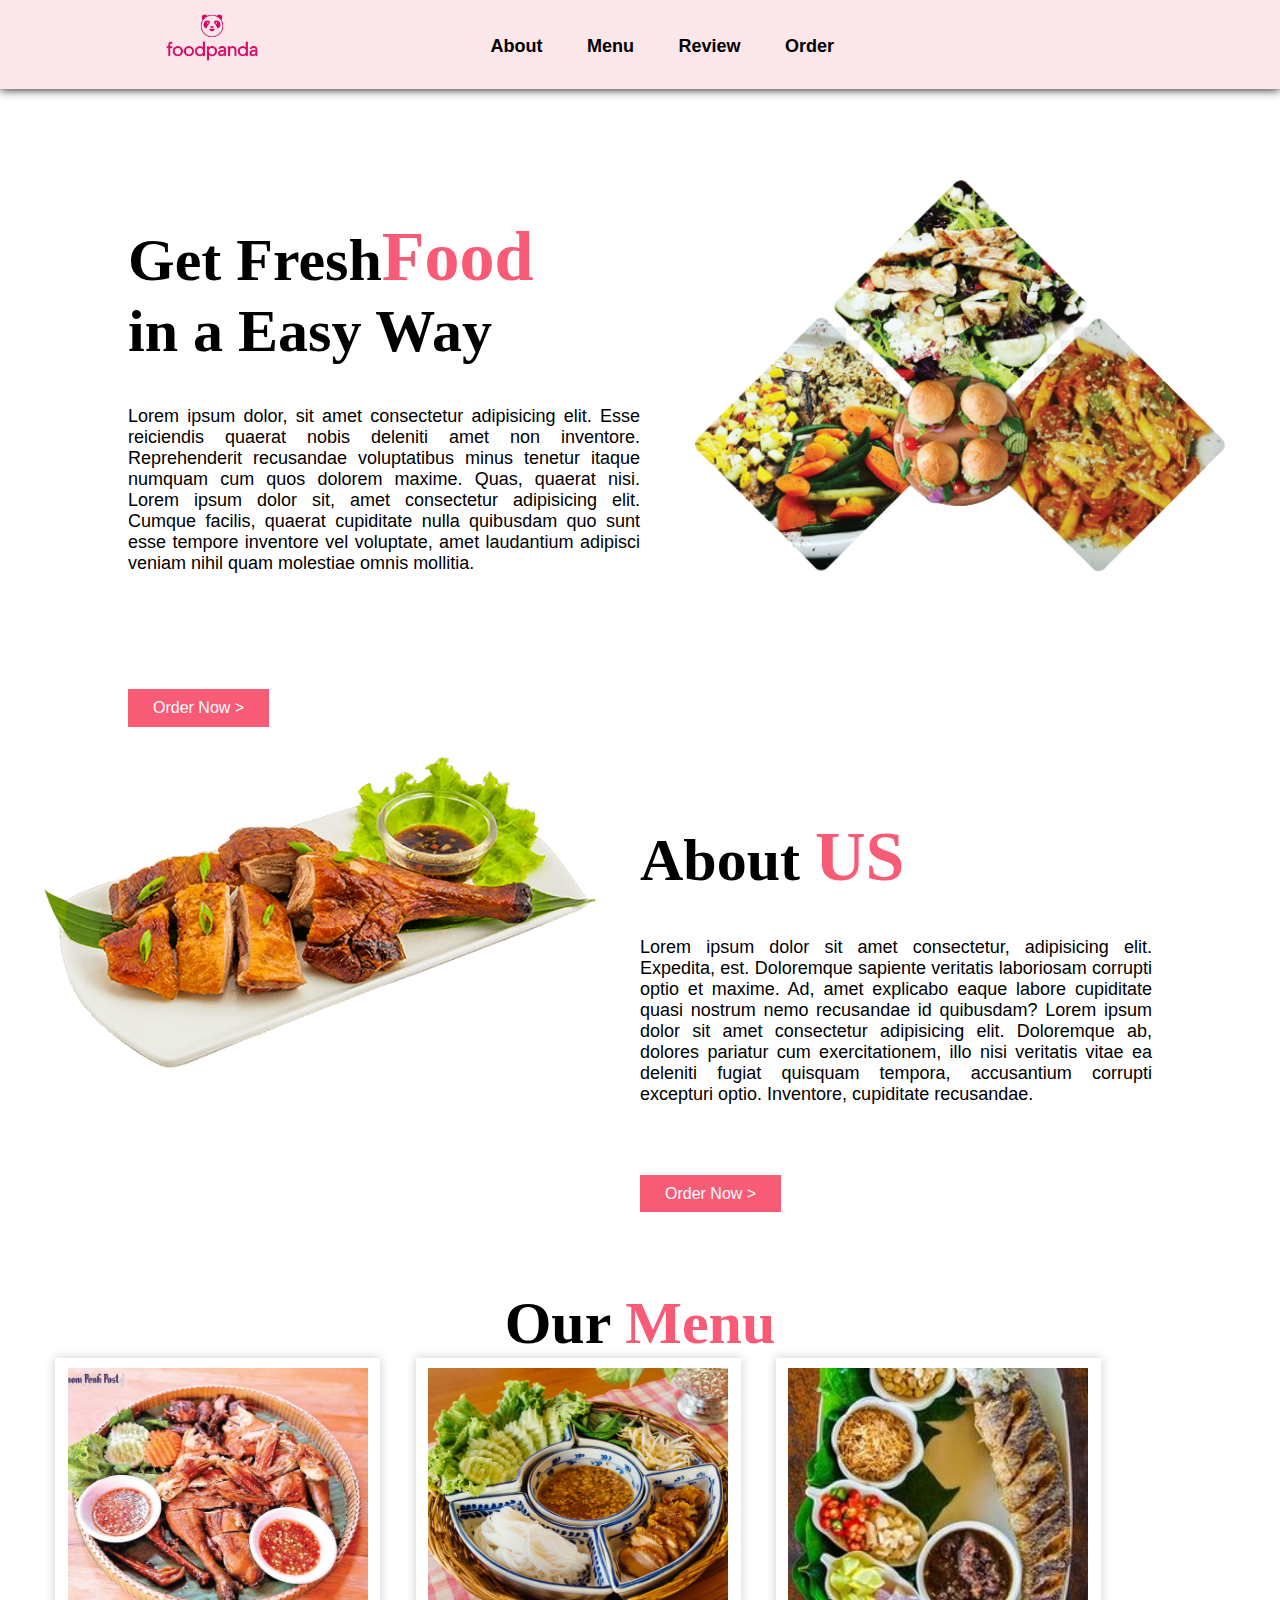
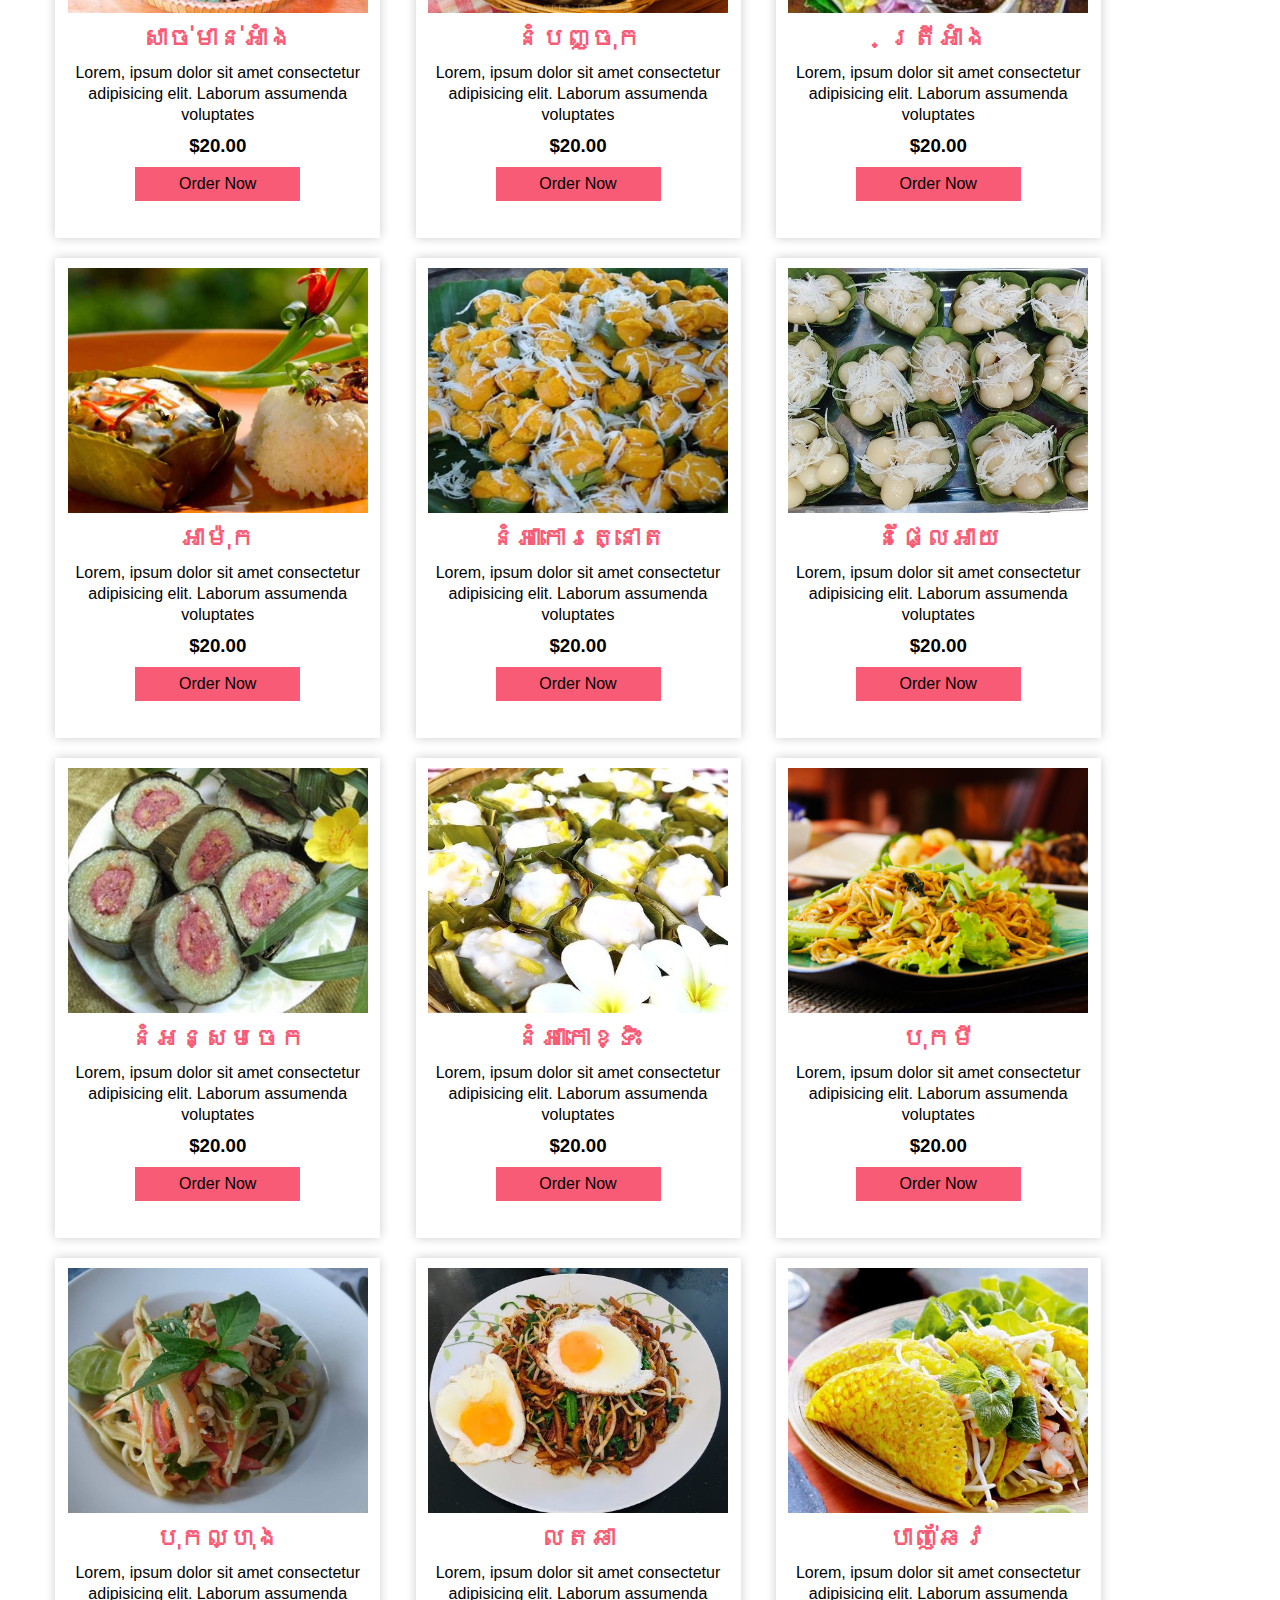
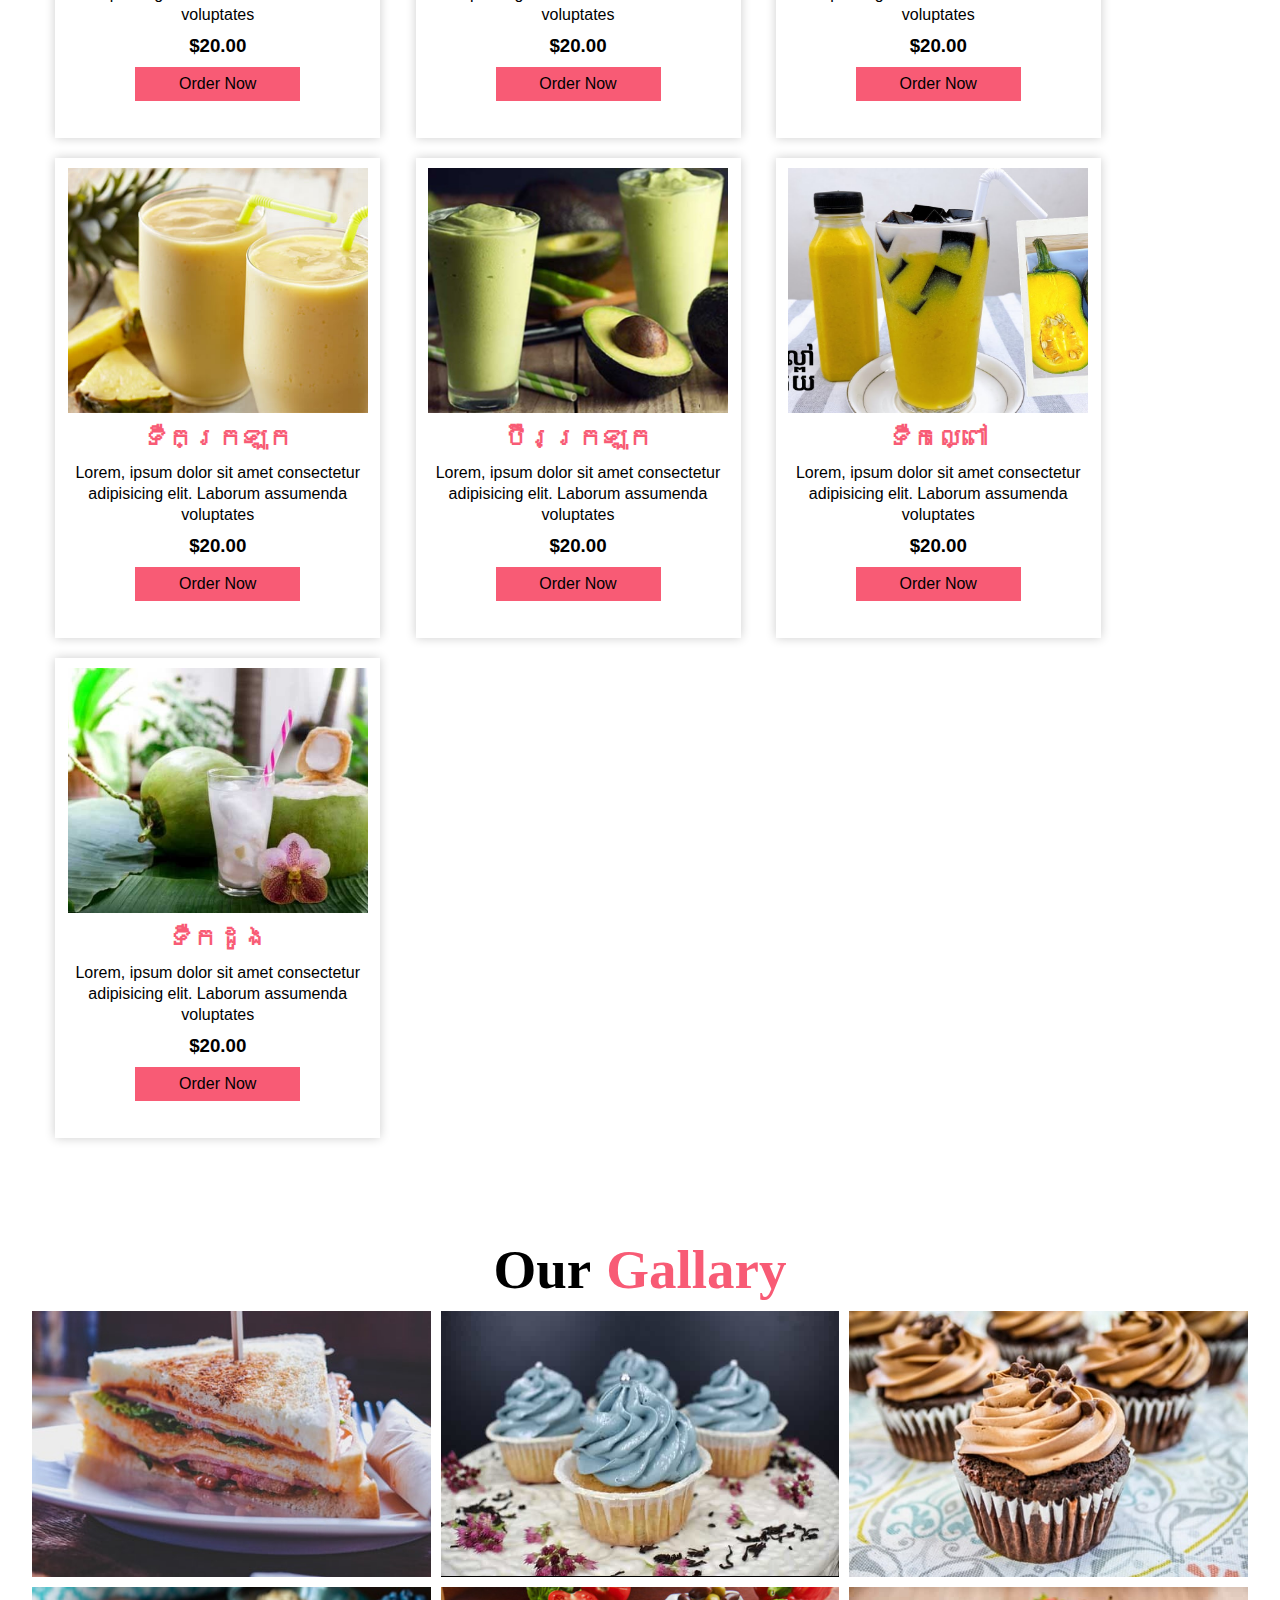
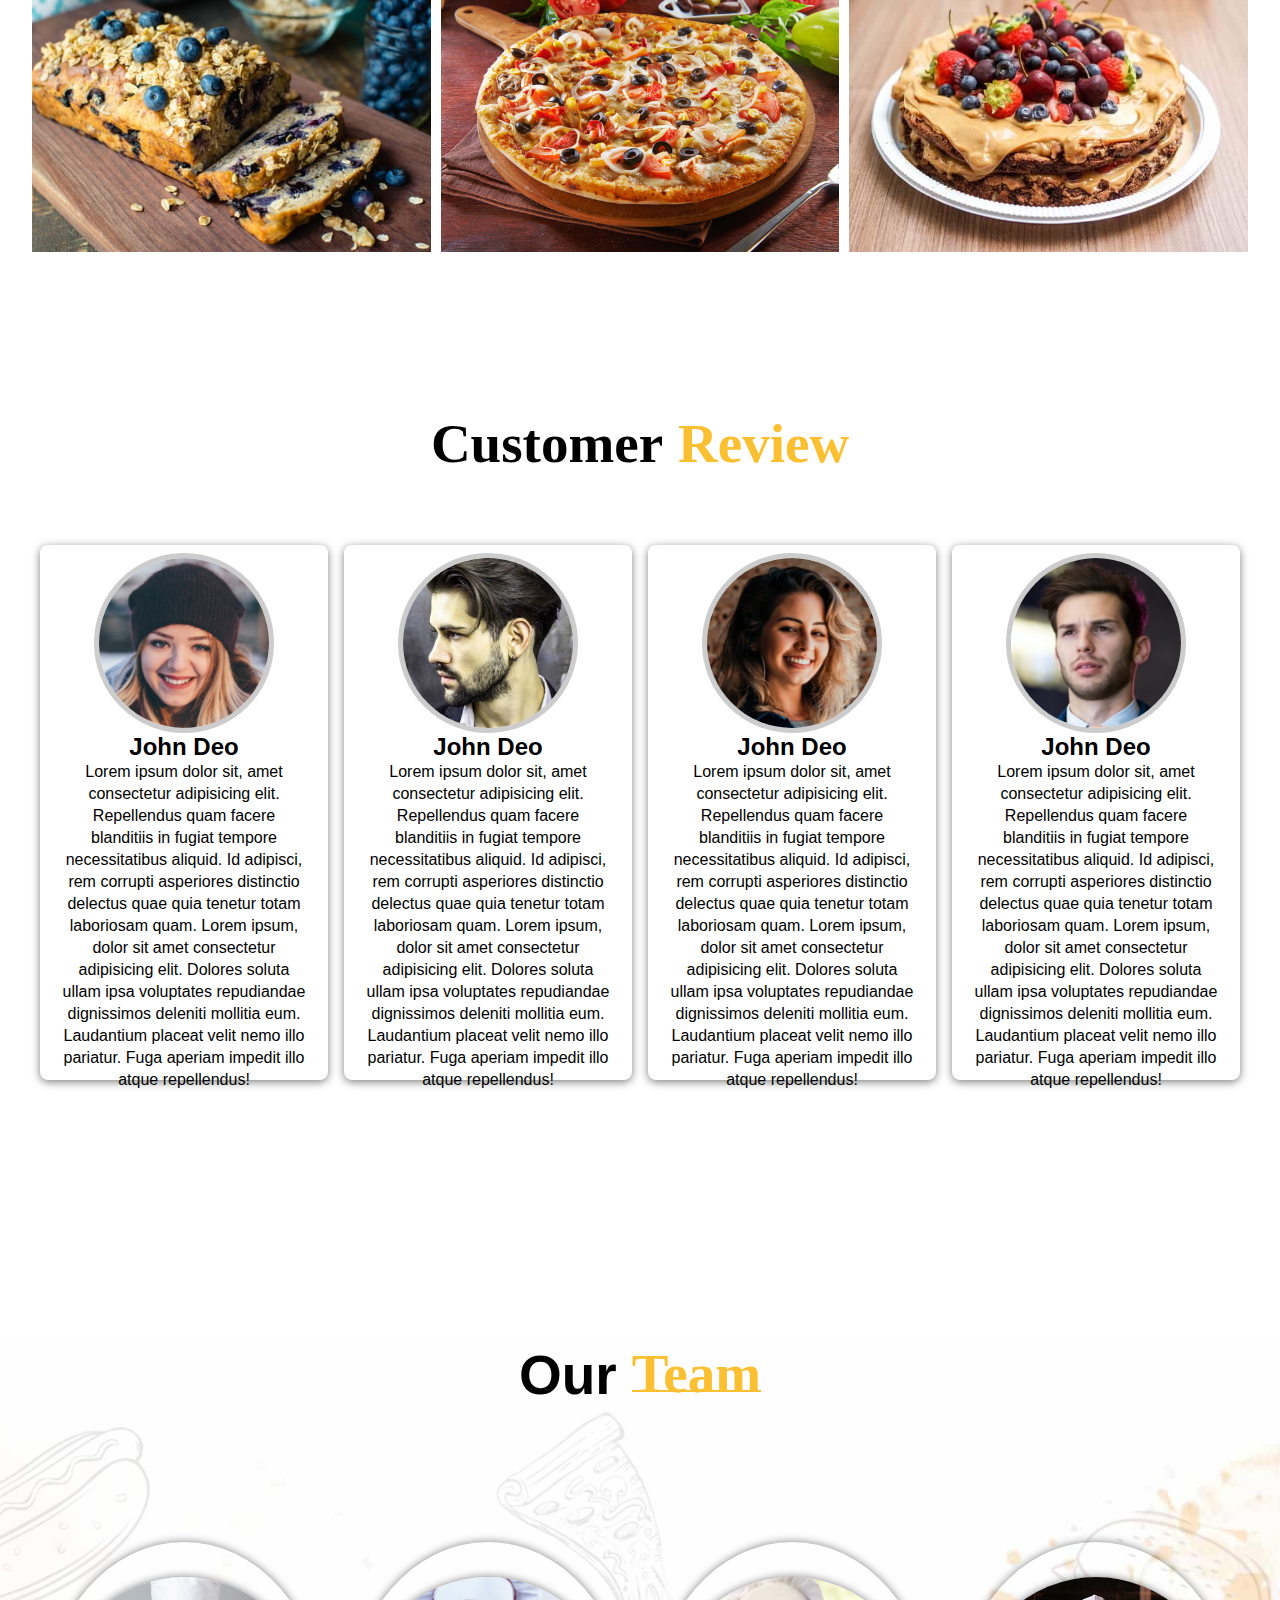
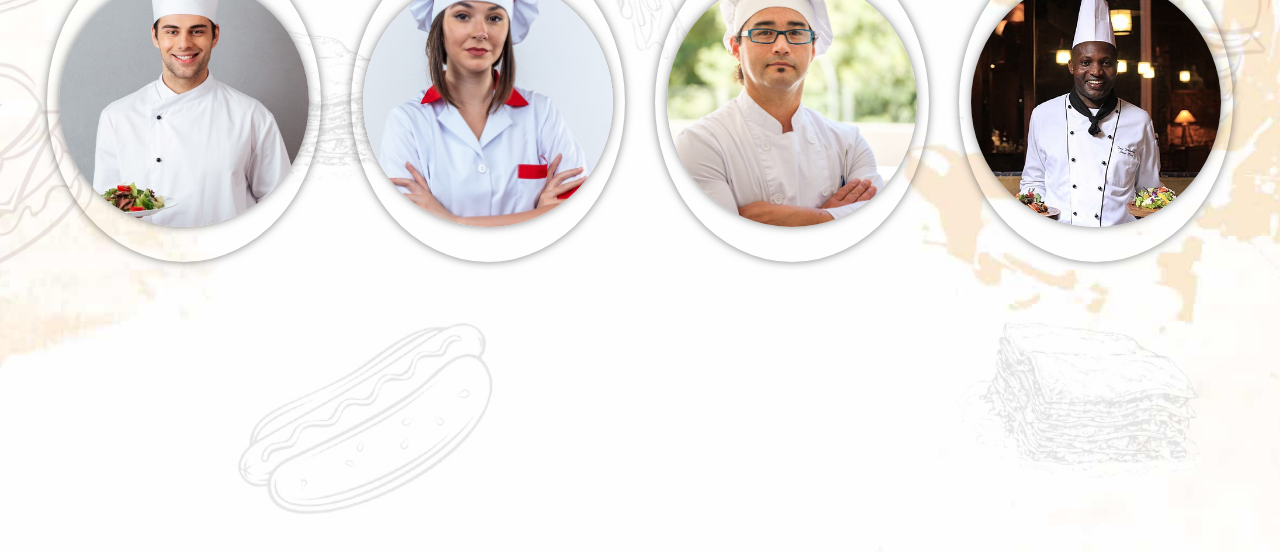
<file: index.html>
<!DOCTYPE html>
<html lang="en">
<head>
    <meta charset="UTF-8">
    <meta name="viewport" content="width=device-width, initial-scale=1.0">
    <title>Foodpanda</title>
    <link rel="stylesheet" href="index.css">
    <link rel="icon" href="img/icon.png">
    <link rel="stylesheet" href="https://cdnjs.cloudflare.com/ajax/libs/font-awesome/6.4.2/css/all.min.css" integrity="sha512-z3gLpd7yknf1YoNbCzqRKc4qyor8gaKU1qmn+CShxbuBusANI9QpRohGBreCFkKxLhei6S9CQXFEbbKuqLg0DA==" crossorigin="anonymous" referrerpolicy="no-referrer" />
</head>
<body>
    

    <!-- menu -->
    <section class="section-menu">
        <div class="logo">
            <img src="img/logo (1).png" alt="">
        </div>
        <div class="menu">
            <ul>
                <li>
                    <a href=""><i class="fa-solid fa-house-chimney"></i></a>
                </li>
                <li>
                    <a href="about.html">About</a>
                </li>
                <li>
                    <a href="menu.html">Menu</a>
                </li>
                <li>
                    <a href="">Review</a>
                </li>
                <li>
                    <a href="order.html">Order</a>
                </li>
            </ul>
        </div>
        <div class="icon">
            <ul>
                <li>
                    <a href=""><i class="fa-solid fa-magnifying-glass"></i></a>
                </li>
                <li>
                    <a href=""><i class="fa-solid fa-heart"></i></a>
                </li>
                <li>
                    <a href=""><i class="fa-solid fa-cart-shopping"></i></a>
                </li>
            </ul>
        </div>
    </section>



    <!-- About1 -->
    <div class="about">
        <div class="about-main">

            <div class="main-text">
                <h1>Get Fresh<span>Food</span><br>in a Easy Way</h1>
                <p>
                    Lorem ipsum dolor, sit amet consectetur adipisicing elit. Esse reiciendis quaerat nobis 
                    deleniti amet non inventore. Reprehenderit recusandae voluptatibus minus tenetur itaque numquam 
                    cum quos dolorem maxime. Quas, quaerat nisi. Lorem ipsum dolor sit, amet consectetur adipisicing 
                    elit. Cumque facilis, quaerat cupiditate nulla quibusdam quo sunt esse tempore inventore vel 
                    voluptate, amet laudantium adipisci veniam nihil quam molestiae omnis mollitia.
                </p>
            </div>

            <div class="img">
                <img src="img1/17-removebg-preview.png">
            </div>         

        </div>
        <a href="order.html" class="about-btn">Order Now ></a>
    </div>


    <!-- About2 -->
    <div class="about2">
        <div class="about-main2">
            <div class="img2">
                <img src="img1/18-removebg-preview.png" alt="">
            </div>
            <div class="main-text2">
                <h1>About <span>US</span></h1>
                <p>Lorem ipsum dolor sit amet consectetur, adipisicing elit.
                Expedita, est. Doloremque sapiente veritatis laboriosam corrupti optio et maxime. Ad,
                amet explicabo eaque labore cupiditate quasi nostrum nemo recusandae id quibusdam?
                Lorem ipsum dolor sit amet consectetur adipisicing elit. Doloremque ab,
                dolores pariatur cum exercitationem, illo nisi veritatis vitae ea deleniti
                fugiat quisquam tempora, accusantium corrupti excepturi optio. Inventore, cupiditate recusandae.</p>
                <a href="order.html" class="about-btn2">Order Now ></a>
            </div>
        </div>
        
    </div>


    <!--Menu-->
    <div class="order-menu">
        <h1>Our<span> Menu</span></h1>
        <div class="order-menu-box order-menu-box1">
            <div class="menu-card menu-card1">
                <div class="menu-img">
                    <img src="img1/1.jpg">
                </div>

                <div class="menu-info">
                    <h2>សាច់មាន់អាំង</h2>
                    <p>
                        Lorem, ipsum dolor sit amet consectetur adipisicing elit. Laborum assumenda voluptates
                    </p>
                    <h3>$20.00</h3>
                    <div class="menu-icon">
                        <i class="fa-solid fa-star"></i>
                        <i class="fa-solid fa-star"></i>
                        <i class="fa-solid fa-star"></i>
                        <i class="fa-solid fa-star"></i>
                        <i class="fa-solid fa-star-half-stroke"></i>
                    </div>
                    <a href="order.html" class="menu-btn">Order Now</a>
                </div>

            </div> 


            <div class="menu-card">
                <div class="menu-img">
                    <img src="img1/2.jpg">
                </div>

                <div class="menu-info">
                    <h2>នំបញ្ចុក</h2>
                    <p>
                        Lorem, ipsum dolor sit amet consectetur adipisicing elit. Laborum assumenda voluptates
                    </p>
                    <h3>$20.00</h3>
                    <div class="menu-icon">
                        <i class="fa-solid fa-star"></i>
                        <i class="fa-solid fa-star"></i>
                        <i class="fa-solid fa-star"></i>
                        <i class="fa-solid fa-star"></i>
                        <i class="fa-solid fa-star-half-stroke"></i>
                    </div>
                    <a href="order.html" class="menu-btn">Order Now</a>
                </div>

            </div> 


            <div class="menu-card">
                <div class="menu-img">
                    <img src="img1/3.jpg">
                </div>

                <div class="menu-info">
                    <h2>ត្រីអាំង</h2>
                    <p>
                        Lorem, ipsum dolor sit amet consectetur adipisicing elit. Laborum assumenda voluptates
                    </p>
                    <h3>$20.00</h3>
                    <div class="menu-icon">
                        <i class="fa-solid fa-star"></i>
                        <i class="fa-solid fa-star"></i>
                        <i class="fa-solid fa-star"></i>
                        <i class="fa-solid fa-star"></i>
                        <i class="fa-solid fa-star-half-stroke"></i>
                    </div>
                    <a href="order.html" class="menu-btn">Order Now</a>
                </div>

            </div> 


            <div class="menu-card">
                <div class="menu-img">
                    <img src="img1/4.jpg">
                </div>

                <div class="menu-info">
                    <h2>អាម៉ុក</h2>
                    <p>
                        Lorem, ipsum dolor sit amet consectetur adipisicing elit. Laborum assumenda voluptates
                    </p>
                    <h3>$20.00</h3>
                    <div class="menu-icon">
                        <i class="fa-solid fa-star"></i>
                        <i class="fa-solid fa-star"></i>
                        <i class="fa-solid fa-star"></i>
                        <i class="fa-solid fa-star"></i>
                        <i class="fa-solid fa-star-half-stroke"></i>
                    </div>
                    <a href="order.html" class="menu-btn">Order Now</a>
                </div>

            </div> 


            <div class="menu-card">
                <div class="menu-img">
                    <img src="img1/5.jpg">
                </div>

                <div class="menu-info">
                    <h2>នំអាកោរត្នោត</h2>
                    <p>
                        Lorem, ipsum dolor sit amet consectetur adipisicing elit. Laborum assumenda voluptates
                    </p>
                    <h3>$20.00</h3>
                    <div class="menu-icon">
                        <i class="fa-solid fa-star"></i>
                        <i class="fa-solid fa-star"></i>
                        <i class="fa-solid fa-star"></i>
                        <i class="fa-solid fa-star"></i>
                        <i class="fa-solid fa-star-half-stroke"></i>
                    </div>
                    <a href="order.html" class="menu-btn">Order Now</a>
                </div>

            </div>


            <div class="menu-card">
                <div class="menu-img">
                    <img src="img1/6.jpg">
                </div>

                <div class="menu-info">
                    <h2>នំផ្លែអាយ</h2>
                    <p>
                        Lorem, ipsum dolor sit amet consectetur adipisicing elit. Laborum assumenda voluptates
                    </p>
                    <h3>$20.00</h3>
                    <div class="menu-icon">
                        <i class="fa-solid fa-star"></i>
                        <i class="fa-solid fa-star"></i>
                        <i class="fa-solid fa-star"></i>
                        <i class="fa-solid fa-star"></i>
                        <i class="fa-solid fa-star-half-stroke"></i>
                    </div>
                    <a href="order.html" class="menu-btn">Order Now</a>
                </div>

            </div>


            <div class="menu-card">
                <div class="menu-img">
                    <img src="img1/7.jpg">
                </div>

                <div class="menu-info">
                    <h2>នំអន្សមចេក</h2>
                    <p>
                        Lorem, ipsum dolor sit amet consectetur adipisicing elit. Laborum assumenda voluptates
                    </p>
                    <h3>$20.00</h3>
                    <div class="menu-icon">
                        <i class="fa-solid fa-star"></i>
                        <i class="fa-solid fa-star"></i>
                        <i class="fa-solid fa-star"></i>
                        <i class="fa-solid fa-star"></i>
                        <i class="fa-solid fa-star-half-stroke"></i>
                    </div>
                    <a href="order.html" class="menu-btn">Order Now</a>
                </div>

            </div>


            <div class="menu-card">
                <div class="menu-img">
                    <img src="img1/8.jpg">
                </div>

                <div class="menu-info">
                    <h2>នំអាកោខ្ទិះ</h2>
                    <p>
                        Lorem, ipsum dolor sit amet consectetur adipisicing elit. Laborum assumenda voluptates
                    </p>
                    <h3>$20.00</h3>
                    <div class="menu-icon">
                        <i class="fa-solid fa-star"></i>
                        <i class="fa-solid fa-star"></i>
                        <i class="fa-solid fa-star"></i>
                        <i class="fa-solid fa-star"></i>
                        <i class="fa-solid fa-star-half-stroke"></i>
                    </div>
                    <a href="order.html" class="menu-btn">Order Now</a>
                </div>

            </div>


            <div class="menu-card">
                <div class="menu-img">
                    <img src="img1/9.jpg">
                </div>

                <div class="menu-info">
                    <h2>បុកមី</h2>
                    <p>
                        Lorem, ipsum dolor sit amet consectetur adipisicing elit. Laborum assumenda voluptates
                    </p>
                    <h3>$20.00</h3>
                    <div class="menu-icon">
                        <i class="fa-solid fa-star"></i>
                        <i class="fa-solid fa-star"></i>
                        <i class="fa-solid fa-star"></i>
                        <i class="fa-solid fa-star"></i>
                        <i class="fa-solid fa-star-half-stroke"></i>
                    </div>
                    <a href="order.html" class="menu-btn">Order Now</a>
                </div>

            </div>


            <div class="menu-card">
                <div class="menu-img">
                    <img src="img1/១០.jpg">
                </div>

                <div class="menu-info">
                    <h2>បុកល្ហុង</h2>
                    <p>
                        Lorem, ipsum dolor sit amet consectetur adipisicing elit. Laborum assumenda voluptates
                    </p>
                    <h3>$20.00</h3>
                    <div class="menu-icon">
                        <i class="fa-solid fa-star"></i>
                        <i class="fa-solid fa-star"></i>
                        <i class="fa-solid fa-star"></i>
                        <i class="fa-solid fa-star"></i>
                        <i class="fa-solid fa-star-half-stroke"></i>
                    </div>
                    <a href="order.html" class="menu-btn">Order Now</a>
                </div>

            </div>


            <div class="menu-card">
                <div class="menu-img">
                    <img src="img1/11.jpg">
                </div>

                <div class="menu-info">
                    <h2>លតឆា</h2>
                    <p>
                        Lorem, ipsum dolor sit amet consectetur adipisicing elit. Laborum assumenda voluptates
                    </p>
                    <h3>$20.00</h3>
                    <div class="menu-icon">
                        <i class="fa-solid fa-star"></i>
                        <i class="fa-solid fa-star"></i>
                        <i class="fa-solid fa-star"></i>
                        <i class="fa-solid fa-star"></i>
                        <i class="fa-solid fa-star-half-stroke"></i>
                    </div>
                    <a href="order.html" class="menu-btn">Order Now</a>
                </div>

            </div>


            <div class="menu-card">
                <div class="menu-img">
                    <img src="img1/12.jpeg">
                </div>

                <div class="menu-info">
                    <h2>បាញ់ឆែវ</h2>
                    <p>
                        Lorem, ipsum dolor sit amet consectetur adipisicing elit. Laborum assumenda voluptates
                    </p>
                    <h3>$20.00</h3>
                    <div class="menu-icon">
                        <i class="fa-solid fa-star"></i>
                        <i class="fa-solid fa-star"></i>
                        <i class="fa-solid fa-star"></i>
                        <i class="fa-solid fa-star"></i>
                        <i class="fa-solid fa-star-half-stroke"></i>
                    </div>
                    <a href="order.html" class="menu-btn">Order Now</a>
                </div>

            </div>


            <div class="menu-card">
                <div class="menu-img">
                    <img src="img1/13.jpg">
                </div>

                <div class="menu-info">
                    <h2>ទឺកក្រឡុក</h2>
                    <p>
                        Lorem, ipsum dolor sit amet consectetur adipisicing elit. Laborum assumenda voluptates
                    </p>
                    <h3>$20.00</h3>
                    <div class="menu-icon">
                        <i class="fa-solid fa-star"></i>
                        <i class="fa-solid fa-star"></i>
                        <i class="fa-solid fa-star"></i>
                        <i class="fa-solid fa-star"></i>
                        <i class="fa-solid fa-star-half-stroke"></i>
                    </div>
                    <a href="order.html" class="menu-btn">Order Now</a>
                </div>

            </div>


            <div class="menu-card">
                <div class="menu-img">
                    <img src="img1/14.jpg">
                </div>

                <div class="menu-info">
                    <h2>ប៊ឺរក្រឡុក</h2>
                    <p>
                        Lorem, ipsum dolor sit amet consectetur adipisicing elit. Laborum assumenda voluptates
                    </p>
                    <h3>$20.00</h3>
                    <div class="menu-icon">
                        <i class="fa-solid fa-star"></i>
                        <i class="fa-solid fa-star"></i>
                        <i class="fa-solid fa-star"></i>
                        <i class="fa-solid fa-star"></i>
                        <i class="fa-solid fa-star-half-stroke"></i>
                    </div>
                    <a href="order.html" class="menu-btn">Order Now</a>
                </div>

            </div>

            <div class="menu-card">
                <div class="menu-img">
                    <img src="img1/15.jpg">
                </div>

                <div class="menu-info">
                    <h2>ទឺកល្ពៅ</h2>
                    <p>
                        Lorem, ipsum dolor sit amet consectetur adipisicing elit. Laborum assumenda voluptates
                    </p>
                    <h3>$20.00</h3>
                    <div class="menu-icon">
                        <i class="fa-solid fa-star"></i>
                        <i class="fa-solid fa-star"></i>
                        <i class="fa-solid fa-star"></i>
                        <i class="fa-solid fa-star"></i>
                        <i class="fa-solid fa-star-half-stroke"></i>
                    </div>
                    <a href="order.html" class="menu-btn">Order Now</a>
                </div>

            </div>

            <div class="menu-card">
                <div class="menu-img">
                    <img src="img1/16.jpg">
                </div>

                <div class="menu-info">
                    <h2>ទឺកដូង</h2>
                    <p>
                        Lorem, ipsum dolor sit amet consectetur adipisicing elit. Laborum assumenda voluptates
                    </p>
                    <h3>$20.00</h3>
                    <div class="menu-icon">
                        <i class="fa-solid fa-star"></i>
                        <i class="fa-solid fa-star"></i>
                        <i class="fa-solid fa-star"></i>
                        <i class="fa-solid fa-star"></i>
                        <i class="fa-solid fa-star-half-stroke"></i>
                    </div>
                    <a href="order.html" class="menu-btn">Order Now</a>
                </div>

            </div>
        </div>

    </div>


    <!--Gallary-->

    <div class="gallary">
        <h1>Our<span>Gallary</span></h1>

        <div class="gallary_image_box">
            <div class="gallary_image">
                <img src="img/gallary_1.jpg">

                <h3>Food</h3>
                <p>
                    Lorem ipsum dolor sit amet consectetur, adipisicing elit. Commodi sint eveniet laboriosam 
                </p>
                <a href="order.html" class="gallary_btn">Order Now</a>
            </div>

            <div class="gallary_image">
                <img src="img/gallary_2.jpg">

                <h3>Food</h3>
                <p>
                    Lorem ipsum dolor sit amet consectetur, adipisicing elit. Commodi sint eveniet laboriosam 
                </p>
                <a href="order.html" class="gallary_btn">Order Now</a>
            </div>

            <div class="gallary_image">
                <img src="img/gallary_3.jpg">

                <h3>Food</h3>
                <p>
                    Lorem ipsum dolor sit amet consectetur, adipisicing elit. Commodi sint eveniet laboriosam 
                </p>
                <a href="order.html" class="gallary_btn">Order Now</a>
            </div>

            <div class="gallary_image">
                <img src="img/gallary_4.jpg">

                <h3>Food</h3>
                <p>
                    Lorem ipsum dolor sit amet consectetur, adipisicing elit. Commodi sint eveniet laboriosam 
                </p>
                <a href="order.html" class="gallary_btn">Order Now</a>
            </div>

            <div class="gallary_image">
                <img src="img/gallary_5.jpg">

                <h3>Food</h3>
                <p>
                    Lorem ipsum dolor sit amet consectetur, adipisicing elit. Commodi sint eveniet laboriosam 
                </p>
                <a href="order.html" class="gallary_btn">Order Now</a>
            </div>

            <div class="gallary_image">
                <img src="img/gallary_6.jpg">

                <h3>Food</h3>
                <p>
                    Lorem ipsum dolor sit amet consectetur, adipisicing elit. Commodi sint eveniet laboriosam 
                </p>
                <a href="order.html" class="gallary_btn">Order Now</a>
            </div>

        </div>

    </div>


    <!--Review-->

    <div class="review">
        <h1>Customer<span>Review</span></h1>

        <div class="review_box">
            <div class="review_card">

                <div class="review_profile">
                    <img src="img/review_1.png">
                </div>

                <div class="review_text">
                    <h2 class="name">John Deo</h2>

                    <div class="review_icon">
                        <i class="fa-solid fa-star"></i>
                        <i class="fa-solid fa-star"></i>
                        <i class="fa-solid fa-star"></i>
                        <i class="fa-solid fa-star"></i>
                        <i class="fa-solid fa-star-half-stroke"></i>
                    </div>

                    <p>
                        Lorem ipsum dolor sit, amet consectetur adipisicing elit. Repellendus quam facere 
                        blanditiis in fugiat tempore necessitatibus aliquid. Id adipisci, rem corrupti 
                        asperiores distinctio delectus quae quia tenetur totam laboriosam quam. Lorem ipsum, 
                        dolor sit amet consectetur adipisicing elit. Dolores soluta ullam ipsa voluptates 
                        repudiandae dignissimos deleniti mollitia eum. Laudantium placeat velit nemo illo 
                        pariatur. Fuga aperiam impedit illo atque repellendus!
                    </p>

                </div>

            </div>

            <div class="review_card">

                <div class="review_profile">
                    <img src="img/review_2.png">
                </div>

                <div class="review_text">
                    <h2 class="name">John Deo</h2>

                    <div class="review_icon">
                        <i class="fa-solid fa-star"></i>
                        <i class="fa-solid fa-star"></i>
                        <i class="fa-solid fa-star"></i>
                        <i class="fa-solid fa-star"></i>
                        <i class="fa-solid fa-star-half-stroke"></i>
                    </div>

                    <p>
                        Lorem ipsum dolor sit, amet consectetur adipisicing elit. Repellendus quam facere 
                        blanditiis in fugiat tempore necessitatibus aliquid. Id adipisci, rem corrupti 
                        asperiores distinctio delectus quae quia tenetur totam laboriosam quam. Lorem ipsum, 
                        dolor sit amet consectetur adipisicing elit. Dolores soluta ullam ipsa voluptates 
                        repudiandae dignissimos deleniti mollitia eum. Laudantium placeat velit nemo illo 
                        pariatur. Fuga aperiam impedit illo atque repellendus!
                    </p>

                </div>

            </div>

            <div class="review_card">

                <div class="review_profile">
                    <img src="img/review_3.png">
                </div>

                <div class="review_text">
                    <h2 class="name">John Deo</h2>

                    <div class="review_icon">
                        <i class="fa-solid fa-star"></i>
                        <i class="fa-solid fa-star"></i>
                        <i class="fa-solid fa-star"></i>
                        <i class="fa-solid fa-star"></i>
                        <i class="fa-solid fa-star-half-stroke"></i>
                    </div>

                    <p>
                        Lorem ipsum dolor sit, amet consectetur adipisicing elit. Repellendus quam facere 
                        blanditiis in fugiat tempore necessitatibus aliquid. Id adipisci, rem corrupti 
                        asperiores distinctio delectus quae quia tenetur totam laboriosam quam. Lorem ipsum, 
                        dolor sit amet consectetur adipisicing elit. Dolores soluta ullam ipsa voluptates 
                        repudiandae dignissimos deleniti mollitia eum. Laudantium placeat velit nemo illo 
                        pariatur. Fuga aperiam impedit illo atque repellendus!
                    </p>

                </div>

            </div>

            <div class="review_card">

                <div class="review_profile">
                    <img src="img/review_4.png">
                </div>

                <div class="review_text">
                    <h2 class="name">John Deo</h2>

                    <div class="review_icon">
                        <i class="fa-solid fa-star"></i>
                        <i class="fa-solid fa-star"></i>
                        <i class="fa-solid fa-star"></i>
                        <i class="fa-solid fa-star"></i>
                        <i class="fa-solid fa-star-half-stroke"></i>
                    </div>

                    <p>
                        Lorem ipsum dolor sit, amet consectetur adipisicing elit. Repellendus quam facere 
                        blanditiis in fugiat tempore necessitatibus aliquid. Id adipisci, rem corrupti 
                        asperiores distinctio delectus quae quia tenetur totam laboriosam quam. Lorem ipsum, 
                        dolor sit amet consectetur adipisicing elit. Dolores soluta ullam ipsa voluptates 
                        repudiandae dignissimos deleniti mollitia eum. Laudantium placeat velit nemo illo 
                        pariatur. Fuga aperiam impedit illo atque repellendus!
                    </p>

                </div>

            </div>

        </div>

    </div>


    <!-- Team -->

    <div class="team">
        <h1>Our<span>Team</span></h1>

        <div class="team_box">
            <div class="profile">
                <img src="img/chef1.png">

                <div class="info">
                    <h2 class="name">Chef</h2>
                    <p class="bio">Lorem ipsum dolor sit amet consectetur adipisicing elit.</p>

                    <div class="team_icon">
                        <i class="fa-brands fa-facebook-f"></i>
                        <i class="fa-brands fa-twitter"></i>
                        <i class="fa-brands fa-instagram"></i>
                    </div>

                </div>

            </div>

            <div class="profile">
                <img src="img/chef2.png">

                <div class="info">
                    <h2 class="name">Chef</h2>
                    <p class="bio">Lorem ipsum dolor sit amet consectetur adipisicing elit.</p>

                    <div class="team_icon">
                        <i class="fa-brands fa-facebook-f"></i>
                        <i class="fa-brands fa-twitter"></i>
                        <i class="fa-brands fa-instagram"></i>
                    </div>

                </div>

            </div>

            <div class="profile">
                <img src="img/chef3.jpg">

                <div class="info">
                    <h2 class="name">Chef</h2>
                    <p class="bio">Lorem ipsum dolor sit amet consectetur adipisicing elit.</p>

                    <div class="team_icon">
                        <i class="fa-brands fa-facebook-f"></i>
                        <i class="fa-brands fa-twitter"></i>
                        <i class="fa-brands fa-instagram"></i>
                    </div>

                </div>

            </div>

            <div class="profile">
                <img src="img/chef4.jpg">

                <div class="info">
                    <h2 class="name">Chef</h2>
                    <p class="bio">Lorem ipsum dolor sit amet consectetur adipisicing elit.</p>

                    <div class="team_icon">
                        <i class="fa-brands fa-facebook-f"></i>
                        <i class="fa-brands fa-twitter"></i>
                        <i class="fa-brands fa-instagram"></i>
                    </div>

                </div>

            </div>

        </div>

    </div>


    <!--Footer-->

    <!-- <footer>
        <div class="footer_main">

            <div class="footer_tag">
                <h2>Location</h2>
                <p>Sri Lanka</p>
                <p>USA</p>
                <p>India</p>
                <p>Japan</p>
                <p>Italy</p>
            </div>

            <div class="footer_tag">
                <h2>Quick Link</h2>
                <p>Home</p>
                <p>About</p>
                <p>Menu</p>
                <p>Gallary</p>
                <p>Order</p>
            </div>

            <div class="footer_tag">
                <h2>Contact</h2>
                <p>+94 12 3456 789</p>
                <p>+94 25 5568456</p>
                <p>johndeo123@gmail.com</p>
                <p>foodshop123@gmail.com</p>
            </div>

            <div class="footer_tag">
                <h2>Our Service</h2>
                <p>Fast Delivery</p>
                <p>Easy Payments</p>
                <p>24 x 7 Service</p>
            </div>

            <div class="footer_tag">
                <h2>Follows</h2>
                <i class="fa-brands fa-facebook-f"></i>
                <i class="fa-brands fa-twitter"></i>
                <i class="fa-brands fa-instagram"></i>
                <i class="fa-brands fa-linkedin-in"></i>
            </div>

        </div>

        <p class="end">Design by<span><i class="fa-solid fa-face-grin"></i> WT Master Code</span></p>

    </footer> -->

</body>
</html>
</file>
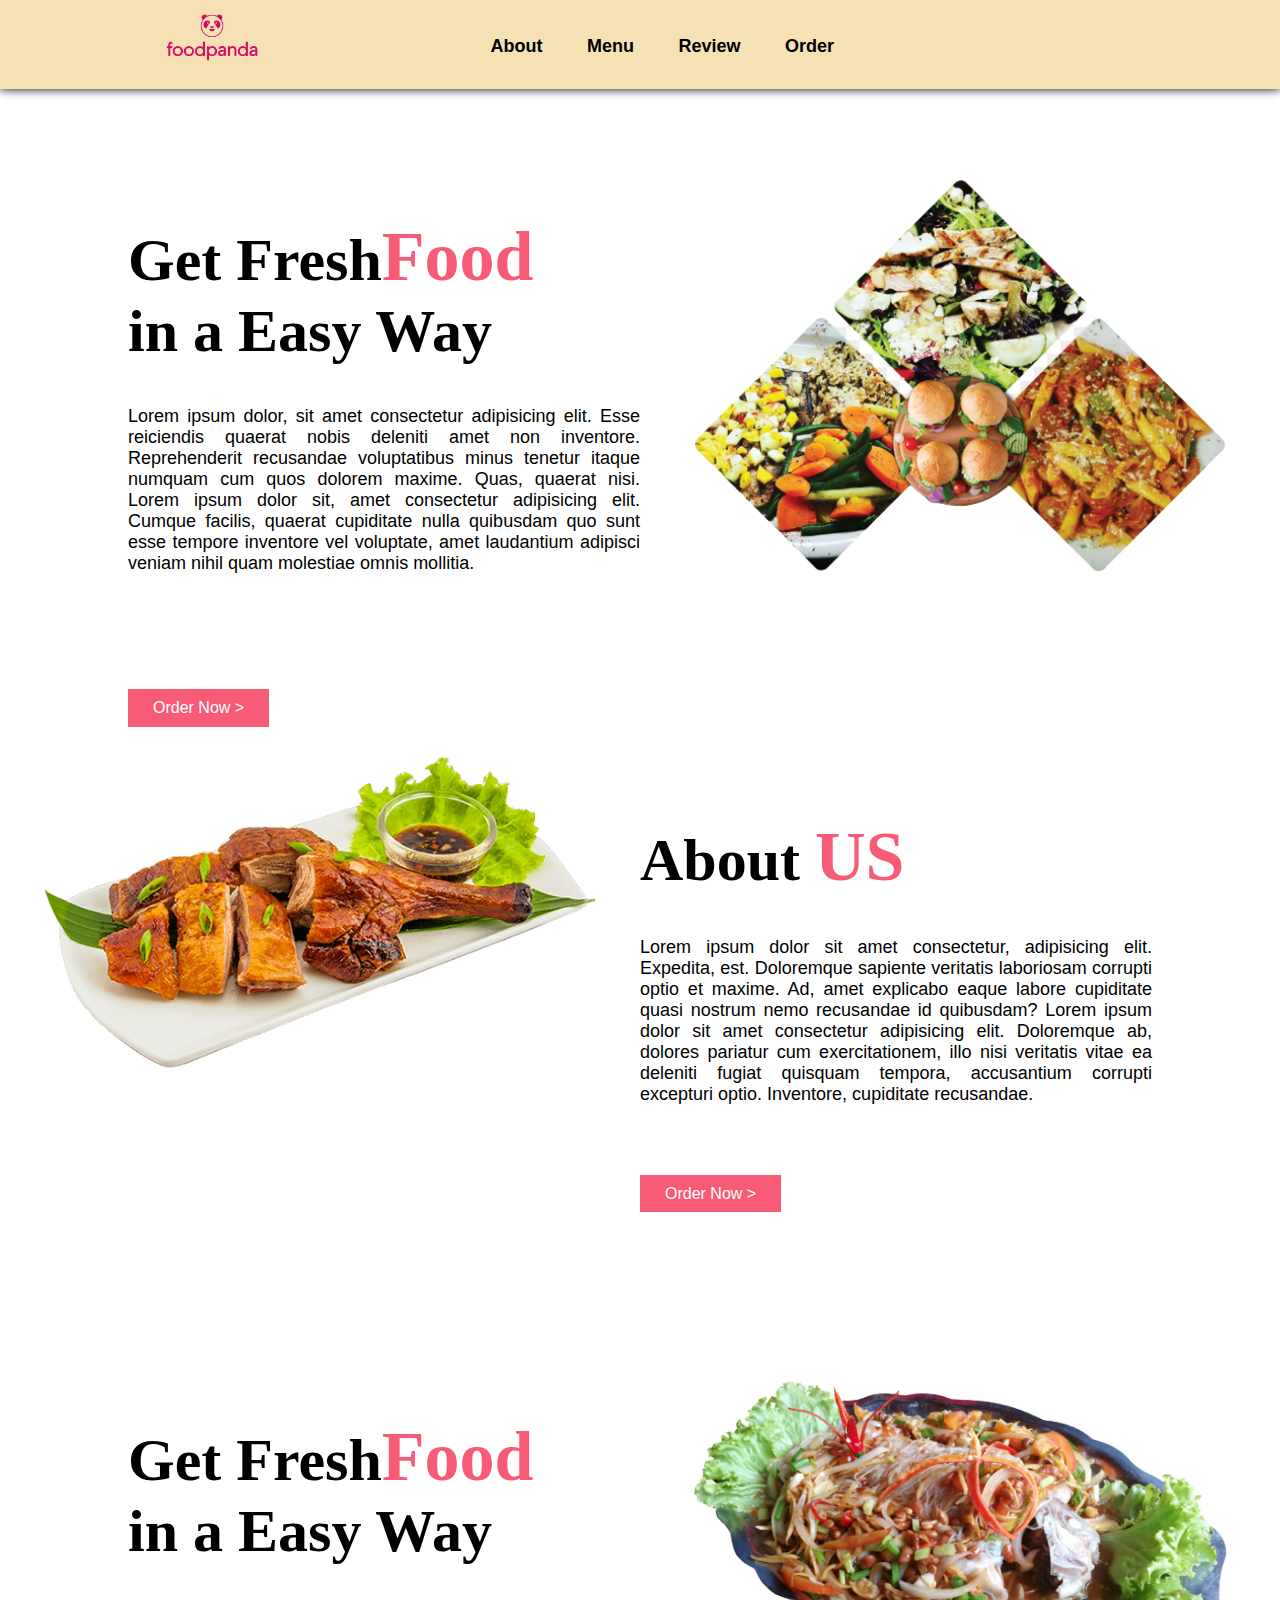
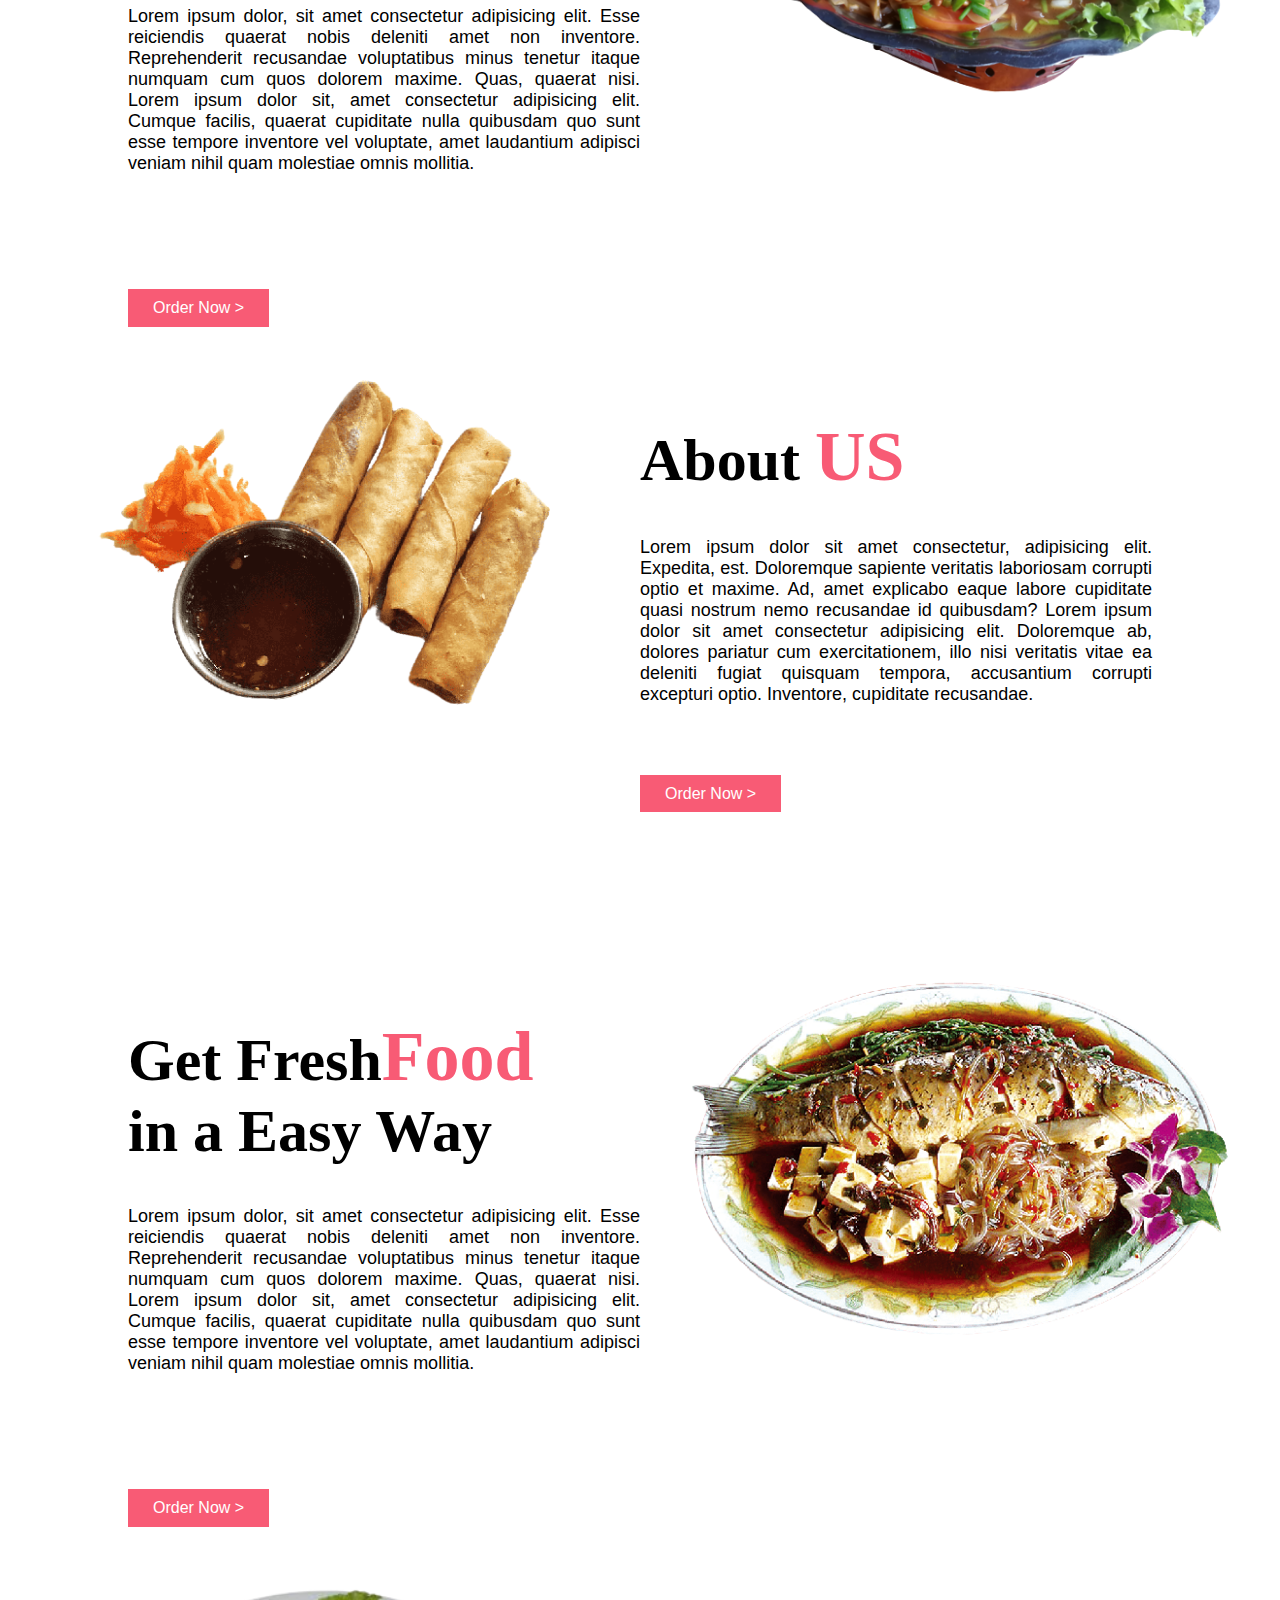
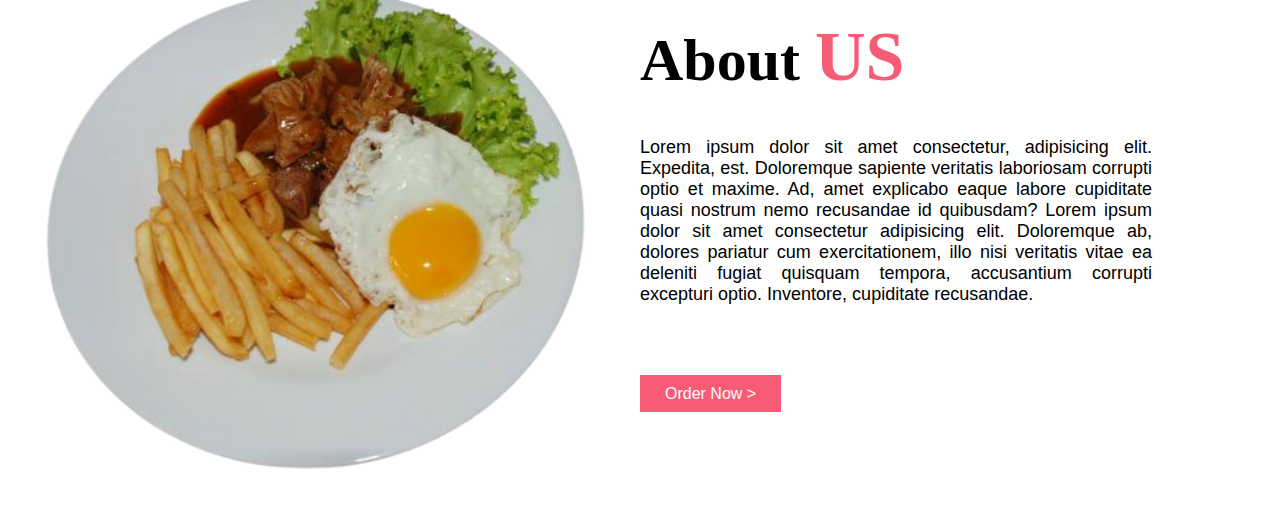
<file: about.html>
<!DOCTYPE html>
<html lang="en">
<head>
    <meta charset="UTF-8">
    <meta name="viewport" content="width=device-width, initial-scale=1.0">
    <title>About-Foodpanda</title>
    <link rel="stylesheet" href="about.css">
    <link rel="icon" href="img/icon.png">
    <link rel="stylesheet" href="https://cdnjs.cloudflare.com/ajax/libs/font-awesome/6.4.2/css/all.min.css" integrity="sha512-z3gLpd7yknf1YoNbCzqRKc4qyor8gaKU1qmn+CShxbuBusANI9QpRohGBreCFkKxLhei6S9CQXFEbbKuqLg0DA==" crossorigin="anonymous" referrerpolicy="no-referrer" />
</head>
<body>
    <!-- menu -->
    <section class="section-menu">
        <div class="logo">
            <img src="img/logo (1).png" alt="">
        </div>
        <div class="menu">
            <ul>
                <li>
                    <a href="index.html"><i class="fa-solid fa-house-chimney"></i></a>
                </li>
                <li>
                    <a href="about.html">About</a>
                </li>
                <li>
                    <a href="menu.html">Menu</a>
                </li>
                <li>
                    <a href="">Review</a>
                </li>
                <li>
                    <a href="order.html">Order</a>
                </li>
            </ul>
        </div>
        <div class="icon">
            <ul>
                <li>
                    <a href=""><i class="fa-solid fa-magnifying-glass"></i></a>
                </li>
                <li>
                    <a href=""><i class="fa-solid fa-heart"></i></a>
                </li>
                <li>
                    <a href=""><i class="fa-solid fa-cart-shopping"></i></a>
                </li>
            </ul>
        </div>
    </section>



    <!-- About1 -->
    <div class="about">
        <div class="about-main">

            <div class="main-text">
                <h1>Get Fresh<span>Food</span><br>in a Easy Way</h1>
                <p>
                    Lorem ipsum dolor, sit amet consectetur adipisicing elit. Esse reiciendis quaerat nobis 
                    deleniti amet non inventore. Reprehenderit recusandae voluptatibus minus tenetur itaque numquam 
                    cum quos dolorem maxime. Quas, quaerat nisi. Lorem ipsum dolor sit, amet consectetur adipisicing 
                    elit. Cumque facilis, quaerat cupiditate nulla quibusdam quo sunt esse tempore inventore vel 
                    voluptate, amet laudantium adipisci veniam nihil quam molestiae omnis mollitia.
                </p>
            </div>

            <div class="img">
                <img src="img1/17-removebg-preview.png">
            </div>         

        </div>
        <a href="order.html" class="about-btn">Order Now ></a>
    </div>


    <!-- About2 -->
    <div class="about2">
        <div class="about-main2">
            <div class="img2">
                <img src="img1/18-removebg-preview.png" alt="">
            </div>
            <div class="main-text2">
                <h1>About <span>US</span></h1>
                <p>Lorem ipsum dolor sit amet consectetur, adipisicing elit.
                Expedita, est. Doloremque sapiente veritatis laboriosam corrupti optio et maxime. Ad,
                amet explicabo eaque labore cupiditate quasi nostrum nemo recusandae id quibusdam?
                Lorem ipsum dolor sit amet consectetur adipisicing elit. Doloremque ab,
                dolores pariatur cum exercitationem, illo nisi veritatis vitae ea deleniti
                fugiat quisquam tempora, accusantium corrupti excepturi optio. Inventore, cupiditate recusandae.</p>
                <a href="order.html" class="about-btn2">Order Now ></a>
            </div>
        </div>
        
    </div>

    <!-- About1 -->
    <div class="about">
        <div class="about-main">

            <div class="main-text">
                <h1>Get Fresh<span>Food</span><br>in a Easy Way</h1>
                <p>
                    Lorem ipsum dolor, sit amet consectetur adipisicing elit. Esse reiciendis quaerat nobis 
                    deleniti amet non inventore. Reprehenderit recusandae voluptatibus minus tenetur itaque numquam 
                    cum quos dolorem maxime. Quas, quaerat nisi. Lorem ipsum dolor sit, amet consectetur adipisicing 
                    elit. Cumque facilis, quaerat cupiditate nulla quibusdam quo sunt esse tempore inventore vel 
                    voluptate, amet laudantium adipisci veniam nihil quam molestiae omnis mollitia.
                </p>
            </div>

            <div class="img">
                <img src="img1/19-removebg-preview.png">
            </div>         

        </div>
        <a href="order.html" class="about-btn">Order Now ></a>
    </div>


    <!-- About2 -->
    <div class="about2">
        <div class="about-main2">
            <div class="img2">
                <img src="img1/21-removebg-preview.png" alt="">
            </div>
            <div class="main-text2">
                <h1>About <span>US</span></h1>
                <p>Lorem ipsum dolor sit amet consectetur, adipisicing elit.
                Expedita, est. Doloremque sapiente veritatis laboriosam corrupti optio et maxime. Ad,
                amet explicabo eaque labore cupiditate quasi nostrum nemo recusandae id quibusdam?
                Lorem ipsum dolor sit amet consectetur adipisicing elit. Doloremque ab,
                dolores pariatur cum exercitationem, illo nisi veritatis vitae ea deleniti
                fugiat quisquam tempora, accusantium corrupti excepturi optio. Inventore, cupiditate recusandae.</p>
                <a href="order.html" class="about-btn2">Order Now ></a>
            </div>
        </div>
        
    </div>


    <!-- About1 -->
    <div class="about">
        <div class="about-main">

            <div class="main-text">
                <h1>Get Fresh<span>Food</span><br>in a Easy Way</h1>
                <p>
                    Lorem ipsum dolor, sit amet consectetur adipisicing elit. Esse reiciendis quaerat nobis 
                    deleniti amet non inventore. Reprehenderit recusandae voluptatibus minus tenetur itaque numquam 
                    cum quos dolorem maxime. Quas, quaerat nisi. Lorem ipsum dolor sit, amet consectetur adipisicing 
                    elit. Cumque facilis, quaerat cupiditate nulla quibusdam quo sunt esse tempore inventore vel 
                    voluptate, amet laudantium adipisci veniam nihil quam molestiae omnis mollitia.
                </p>
            </div>

            <div class="img">
                <img src="img1/20-removebg-preview.png">
            </div>         

        </div>
        <a href="order.html" class="about-btn">Order Now ></a>
    </div>


    <!-- About2 -->
    <div class="about2">
        <div class="about-main2">
            <div class="img2">
                <img src="img1/23-removebg-preview.png" alt="">
            </div>
            <div class="main-text2">
                <h1>About <span>US</span></h1>
                <p>Lorem ipsum dolor sit amet consectetur, adipisicing elit.
                Expedita, est. Doloremque sapiente veritatis laboriosam corrupti optio et maxime. Ad,
                amet explicabo eaque labore cupiditate quasi nostrum nemo recusandae id quibusdam?
                Lorem ipsum dolor sit amet consectetur adipisicing elit. Doloremque ab,
                dolores pariatur cum exercitationem, illo nisi veritatis vitae ea deleniti
                fugiat quisquam tempora, accusantium corrupti excepturi optio. Inventore, cupiditate recusandae.</p>
                <a href="order.html" class="about-btn2">Order Now ></a>
            </div>
        </div>
        
    </div>

</body>
</html>
</file>
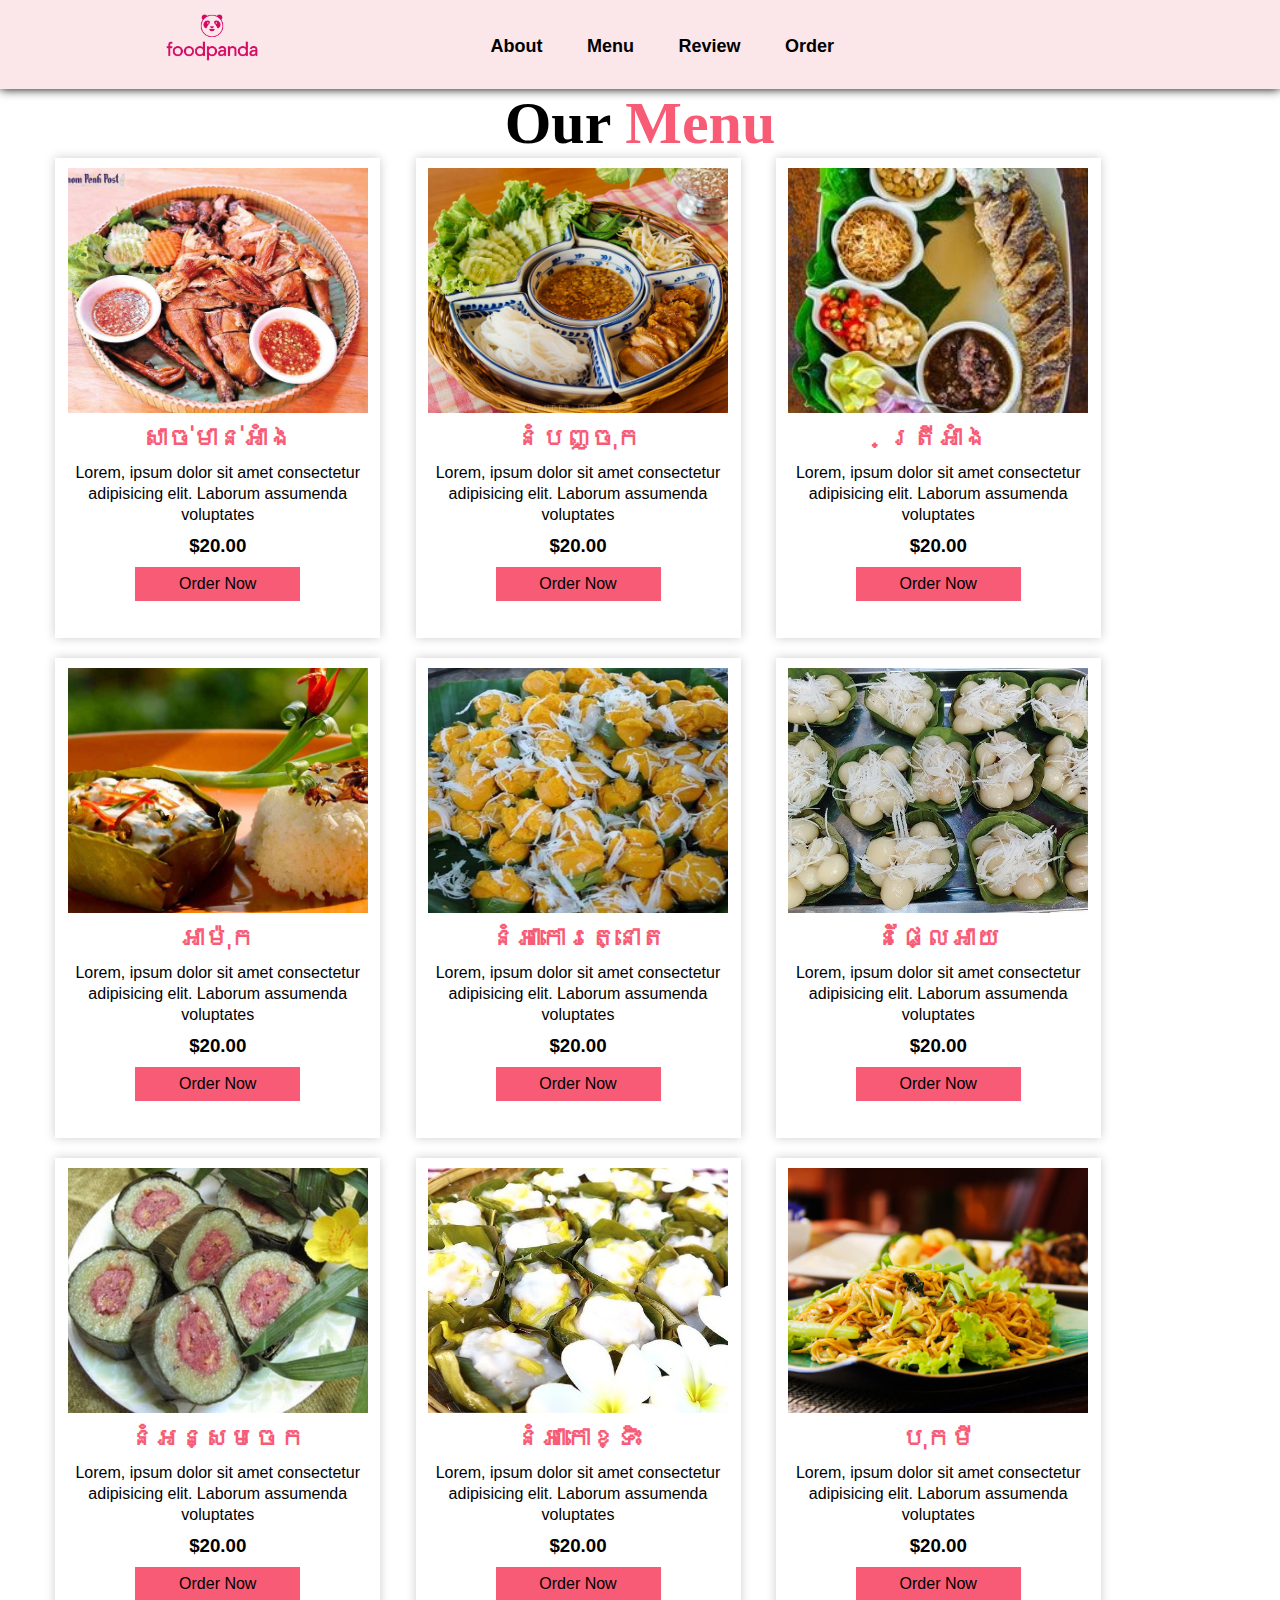
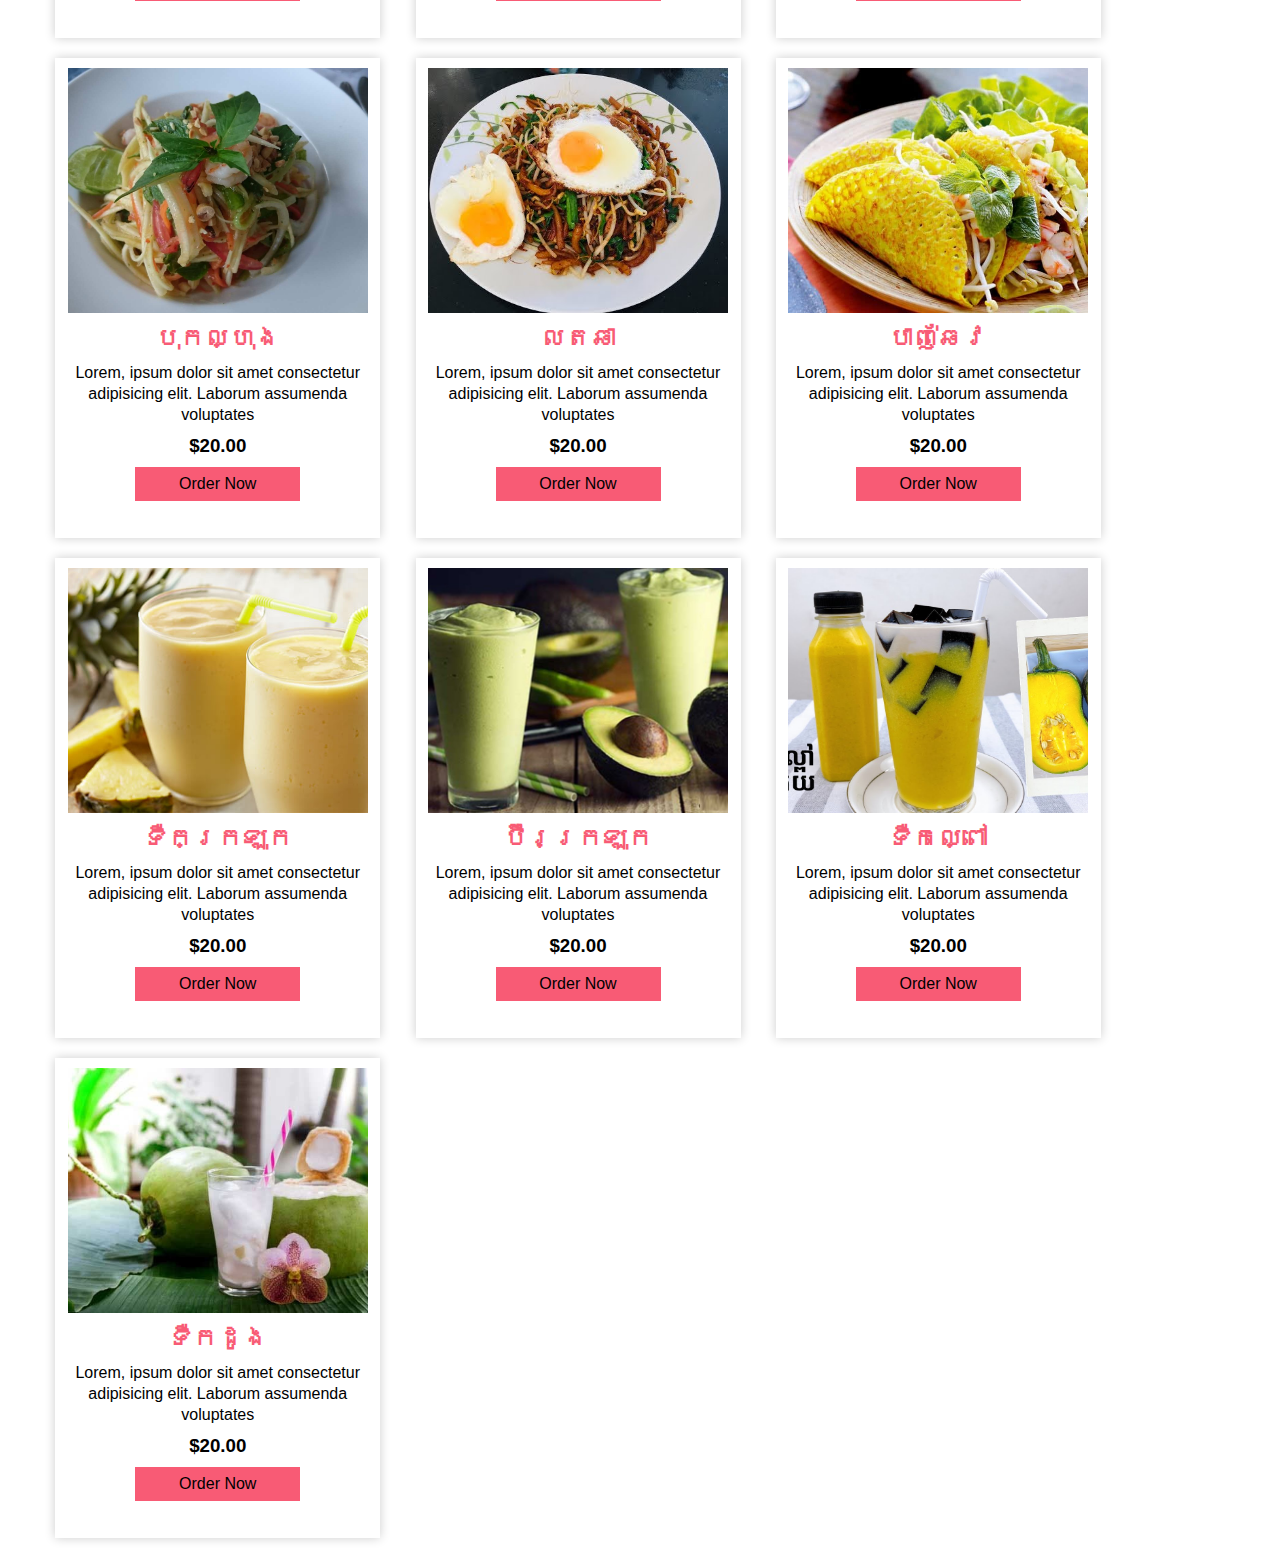
<file: menu.html>
<!DOCTYPE html>
<html lang="en">
<head>
    <meta charset="UTF-8">
    <meta name="viewport" content="width=device-width, initial-scale=1.0">
    <title>Document</title>
    <link rel="stylesheet" href="menu.css">
    <link rel="icon" href="img/icon.png">
    <link rel="stylesheet" href="https://cdnjs.cloudflare.com/ajax/libs/font-awesome/6.4.2/css/all.min.css" integrity="sha512-z3gLpd7yknf1YoNbCzqRKc4qyor8gaKU1qmn+CShxbuBusANI9QpRohGBreCFkKxLhei6S9CQXFEbbKuqLg0DA==" crossorigin="anonymous" referrerpolicy="no-referrer" />
</head>
<body>
    
    <!-- menu -->
    <section class="section-menu">
        <div class="logo">
            <img src="img/logo (1).png" alt="">
        </div>
        <div class="menu">
            <ul>
                <li>
                    <a href="index.html"><i class="fa-solid fa-house-chimney"></i></a>
                </li>
                <li>
                    <a href="about.html">About</a>
                </li>
                <li>
                    <a href="">Menu</a>
                </li>
                <li>
                    <a href="">Review</a>
                </li>
                <li>
                    <a href="order.html">Order</a>
                </li>
            </ul>
        </div>
        <div class="icon">
            <ul>
                <li>
                    <a href=""><i class="fa-solid fa-magnifying-glass"></i></a>
                </li>
                <li>
                    <a href=""><i class="fa-solid fa-heart"></i></a>
                </li>
                <li>
                    <a href=""><i class="fa-solid fa-cart-shopping"></i></a>
                </li>
            </ul>
        </div>
    </section>


    <!--Menu-->
    <div class="order-menu">
        <h1>Our<span> Menu</span></h1>
        <div class="order-menu-box order-menu-box1">
            <div class="menu-card menu-card1">
                <div class="menu-img">
                    <img src="img1/1.jpg">
                </div>

                <div class="menu-info">
                    <h2>សាច់មាន់អាំង</h2>
                    <p>
                        Lorem, ipsum dolor sit amet consectetur adipisicing elit. Laborum assumenda voluptates
                    </p>
                    <h3>$20.00</h3>
                    <div class="menu-icon">
                        <i class="fa-solid fa-star"></i>
                        <i class="fa-solid fa-star"></i>
                        <i class="fa-solid fa-star"></i>
                        <i class="fa-solid fa-star"></i>
                        <i class="fa-solid fa-star-half-stroke"></i>
                    </div>
                    <a href="order.html" class="menu-btn">Order Now</a>
                </div>

            </div> 


            <div class="menu-card">
                <div class="menu-img">
                    <img src="img1/2.jpg">
                </div>

                <div class="menu-info">
                    <h2>នំបញ្ចុក</h2>
                    <p>
                        Lorem, ipsum dolor sit amet consectetur adipisicing elit. Laborum assumenda voluptates
                    </p>
                    <h3>$20.00</h3>
                    <div class="menu-icon">
                        <i class="fa-solid fa-star"></i>
                        <i class="fa-solid fa-star"></i>
                        <i class="fa-solid fa-star"></i>
                        <i class="fa-solid fa-star"></i>
                        <i class="fa-solid fa-star-half-stroke"></i>
                    </div>
                    <a href="order.html" class="menu-btn">Order Now</a>
                </div>

            </div> 


            <div class="menu-card">
                <div class="menu-img">
                    <img src="img1/3.jpg">
                </div>

                <div class="menu-info">
                    <h2>ត្រីអាំង</h2>
                    <p>
                        Lorem, ipsum dolor sit amet consectetur adipisicing elit. Laborum assumenda voluptates
                    </p>
                    <h3>$20.00</h3>
                    <div class="menu-icon">
                        <i class="fa-solid fa-star"></i>
                        <i class="fa-solid fa-star"></i>
                        <i class="fa-solid fa-star"></i>
                        <i class="fa-solid fa-star"></i>
                        <i class="fa-solid fa-star-half-stroke"></i>
                    </div>
                    <a href="order.html" class="menu-btn">Order Now</a>
                </div>

            </div> 


            <div class="menu-card">
                <div class="menu-img">
                    <img src="img1/4.jpg">
                </div>

                <div class="menu-info">
                    <h2>អាម៉ុក</h2>
                    <p>
                        Lorem, ipsum dolor sit amet consectetur adipisicing elit. Laborum assumenda voluptates
                    </p>
                    <h3>$20.00</h3>
                    <div class="menu-icon">
                        <i class="fa-solid fa-star"></i>
                        <i class="fa-solid fa-star"></i>
                        <i class="fa-solid fa-star"></i>
                        <i class="fa-solid fa-star"></i>
                        <i class="fa-solid fa-star-half-stroke"></i>
                    </div>
                    <a href="order.html" class="menu-btn">Order Now</a>
                </div>

            </div> 


            <div class="menu-card">
                <div class="menu-img">
                    <img src="img1/5.jpg">
                </div>

                <div class="menu-info">
                    <h2>នំអាកោរត្នោត</h2>
                    <p>
                        Lorem, ipsum dolor sit amet consectetur adipisicing elit. Laborum assumenda voluptates
                    </p>
                    <h3>$20.00</h3>
                    <div class="menu-icon">
                        <i class="fa-solid fa-star"></i>
                        <i class="fa-solid fa-star"></i>
                        <i class="fa-solid fa-star"></i>
                        <i class="fa-solid fa-star"></i>
                        <i class="fa-solid fa-star-half-stroke"></i>
                    </div>
                    <a href="order.html" class="menu-btn">Order Now</a>
                </div>

            </div>


            <div class="menu-card">
                <div class="menu-img">
                    <img src="img1/6.jpg">
                </div>

                <div class="menu-info">
                    <h2>នំផ្លែអាយ</h2>
                    <p>
                        Lorem, ipsum dolor sit amet consectetur adipisicing elit. Laborum assumenda voluptates
                    </p>
                    <h3>$20.00</h3>
                    <div class="menu-icon">
                        <i class="fa-solid fa-star"></i>
                        <i class="fa-solid fa-star"></i>
                        <i class="fa-solid fa-star"></i>
                        <i class="fa-solid fa-star"></i>
                        <i class="fa-solid fa-star-half-stroke"></i>
                    </div>
                    <a href="order.html" class="menu-btn">Order Now</a>
                </div>

            </div>


            <div class="menu-card">
                <div class="menu-img">
                    <img src="img1/7.jpg">
                </div>

                <div class="menu-info">
                    <h2>នំអន្សមចេក</h2>
                    <p>
                        Lorem, ipsum dolor sit amet consectetur adipisicing elit. Laborum assumenda voluptates
                    </p>
                    <h3>$20.00</h3>
                    <div class="menu-icon">
                        <i class="fa-solid fa-star"></i>
                        <i class="fa-solid fa-star"></i>
                        <i class="fa-solid fa-star"></i>
                        <i class="fa-solid fa-star"></i>
                        <i class="fa-solid fa-star-half-stroke"></i>
                    </div>
                    <a href="order.html" class="menu-btn">Order Now</a>
                </div>

            </div>


            <div class="menu-card">
                <div class="menu-img">
                    <img src="img1/8.jpg">
                </div>

                <div class="menu-info">
                    <h2>នំអាកោខ្ទិះ</h2>
                    <p>
                        Lorem, ipsum dolor sit amet consectetur adipisicing elit. Laborum assumenda voluptates
                    </p>
                    <h3>$20.00</h3>
                    <div class="menu-icon">
                        <i class="fa-solid fa-star"></i>
                        <i class="fa-solid fa-star"></i>
                        <i class="fa-solid fa-star"></i>
                        <i class="fa-solid fa-star"></i>
                        <i class="fa-solid fa-star-half-stroke"></i>
                    </div>
                    <a href="order.html" class="menu-btn">Order Now</a>
                </div>

            </div>


            <div class="menu-card">
                <div class="menu-img">
                    <img src="img1/9.jpg">
                </div>

                <div class="menu-info">
                    <h2>បុកមី</h2>
                    <p>
                        Lorem, ipsum dolor sit amet consectetur adipisicing elit. Laborum assumenda voluptates
                    </p>
                    <h3>$20.00</h3>
                    <div class="menu-icon">
                        <i class="fa-solid fa-star"></i>
                        <i class="fa-solid fa-star"></i>
                        <i class="fa-solid fa-star"></i>
                        <i class="fa-solid fa-star"></i>
                        <i class="fa-solid fa-star-half-stroke"></i>
                    </div>
                    <a href="order.html" class="menu-btn">Order Now</a>
                </div>

            </div>


            <div class="menu-card">
                <div class="menu-img">
                    <img src="img1/១០.jpg">
                </div>

                <div class="menu-info">
                    <h2>បុកល្ហុង</h2>
                    <p>
                        Lorem, ipsum dolor sit amet consectetur adipisicing elit. Laborum assumenda voluptates
                    </p>
                    <h3>$20.00</h3>
                    <div class="menu-icon">
                        <i class="fa-solid fa-star"></i>
                        <i class="fa-solid fa-star"></i>
                        <i class="fa-solid fa-star"></i>
                        <i class="fa-solid fa-star"></i>
                        <i class="fa-solid fa-star-half-stroke"></i>
                    </div>
                    <a href="order.html" class="menu-btn">Order Now</a>
                </div>

            </div>


            <div class="menu-card">
                <div class="menu-img">
                    <img src="img1/11.jpg">
                </div>

                <div class="menu-info">
                    <h2>លតឆា</h2>
                    <p>
                        Lorem, ipsum dolor sit amet consectetur adipisicing elit. Laborum assumenda voluptates
                    </p>
                    <h3>$20.00</h3>
                    <div class="menu-icon">
                        <i class="fa-solid fa-star"></i>
                        <i class="fa-solid fa-star"></i>
                        <i class="fa-solid fa-star"></i>
                        <i class="fa-solid fa-star"></i>
                        <i class="fa-solid fa-star-half-stroke"></i>
                    </div>
                    <a href="order.html" class="menu-btn">Order Now</a>
                </div>

            </div>


            <div class="menu-card">
                <div class="menu-img">
                    <img src="img1/12.jpeg">
                </div>

                <div class="menu-info">
                    <h2>បាញ់ឆែវ</h2>
                    <p>
                        Lorem, ipsum dolor sit amet consectetur adipisicing elit. Laborum assumenda voluptates
                    </p>
                    <h3>$20.00</h3>
                    <div class="menu-icon">
                        <i class="fa-solid fa-star"></i>
                        <i class="fa-solid fa-star"></i>
                        <i class="fa-solid fa-star"></i>
                        <i class="fa-solid fa-star"></i>
                        <i class="fa-solid fa-star-half-stroke"></i>
                    </div>
                    <a href="order.html" class="menu-btn">Order Now</a>
                </div>

            </div>


            <div class="menu-card">
                <div class="menu-img">
                    <img src="img1/13.jpg">
                </div>

                <div class="menu-info">
                    <h2>ទឺកក្រឡុក</h2>
                    <p>
                        Lorem, ipsum dolor sit amet consectetur adipisicing elit. Laborum assumenda voluptates
                    </p>
                    <h3>$20.00</h3>
                    <div class="menu-icon">
                        <i class="fa-solid fa-star"></i>
                        <i class="fa-solid fa-star"></i>
                        <i class="fa-solid fa-star"></i>
                        <i class="fa-solid fa-star"></i>
                        <i class="fa-solid fa-star-half-stroke"></i>
                    </div>
                    <a href="order.html" class="menu-btn">Order Now</a>
                </div>

            </div>


            <div class="menu-card">
                <div class="menu-img">
                    <img src="img1/14.jpg">
                </div>

                <div class="menu-info">
                    <h2>ប៊ឺរក្រឡុក</h2>
                    <p>
                        Lorem, ipsum dolor sit amet consectetur adipisicing elit. Laborum assumenda voluptates
                    </p>
                    <h3>$20.00</h3>
                    <div class="menu-icon">
                        <i class="fa-solid fa-star"></i>
                        <i class="fa-solid fa-star"></i>
                        <i class="fa-solid fa-star"></i>
                        <i class="fa-solid fa-star"></i>
                        <i class="fa-solid fa-star-half-stroke"></i>
                    </div>
                    <a href="order.html" class="menu-btn">Order Now</a>
                </div>

            </div>

            <div class="menu-card">
                <div class="menu-img">
                    <img src="img1/15.jpg">
                </div>

                <div class="menu-info">
                    <h2>ទឺកល្ពៅ</h2>
                    <p>
                        Lorem, ipsum dolor sit amet consectetur adipisicing elit. Laborum assumenda voluptates
                    </p>
                    <h3>$20.00</h3>
                    <div class="menu-icon">
                        <i class="fa-solid fa-star"></i>
                        <i class="fa-solid fa-star"></i>
                        <i class="fa-solid fa-star"></i>
                        <i class="fa-solid fa-star"></i>
                        <i class="fa-solid fa-star-half-stroke"></i>
                    </div>
                    <a href="order.html" class="menu-btn">Order Now</a>
                </div>

            </div>

            <div class="menu-card">
                <div class="menu-img">
                    <img src="img1/16.jpg">
                </div>

                <div class="menu-info">
                    <h2>ទឺកដូង</h2>
                    <p>
                        Lorem, ipsum dolor sit amet consectetur adipisicing elit. Laborum assumenda voluptates
                    </p>
                    <h3>$20.00</h3>
                    <div class="menu-icon">
                        <i class="fa-solid fa-star"></i>
                        <i class="fa-solid fa-star"></i>
                        <i class="fa-solid fa-star"></i>
                        <i class="fa-solid fa-star"></i>
                        <i class="fa-solid fa-star-half-stroke"></i>
                    </div>
                    <a href="order.html" class="menu-btn">Order Now</a>
                </div>

            </div>
        </div>

    </div>

</body>
</html>
</file>
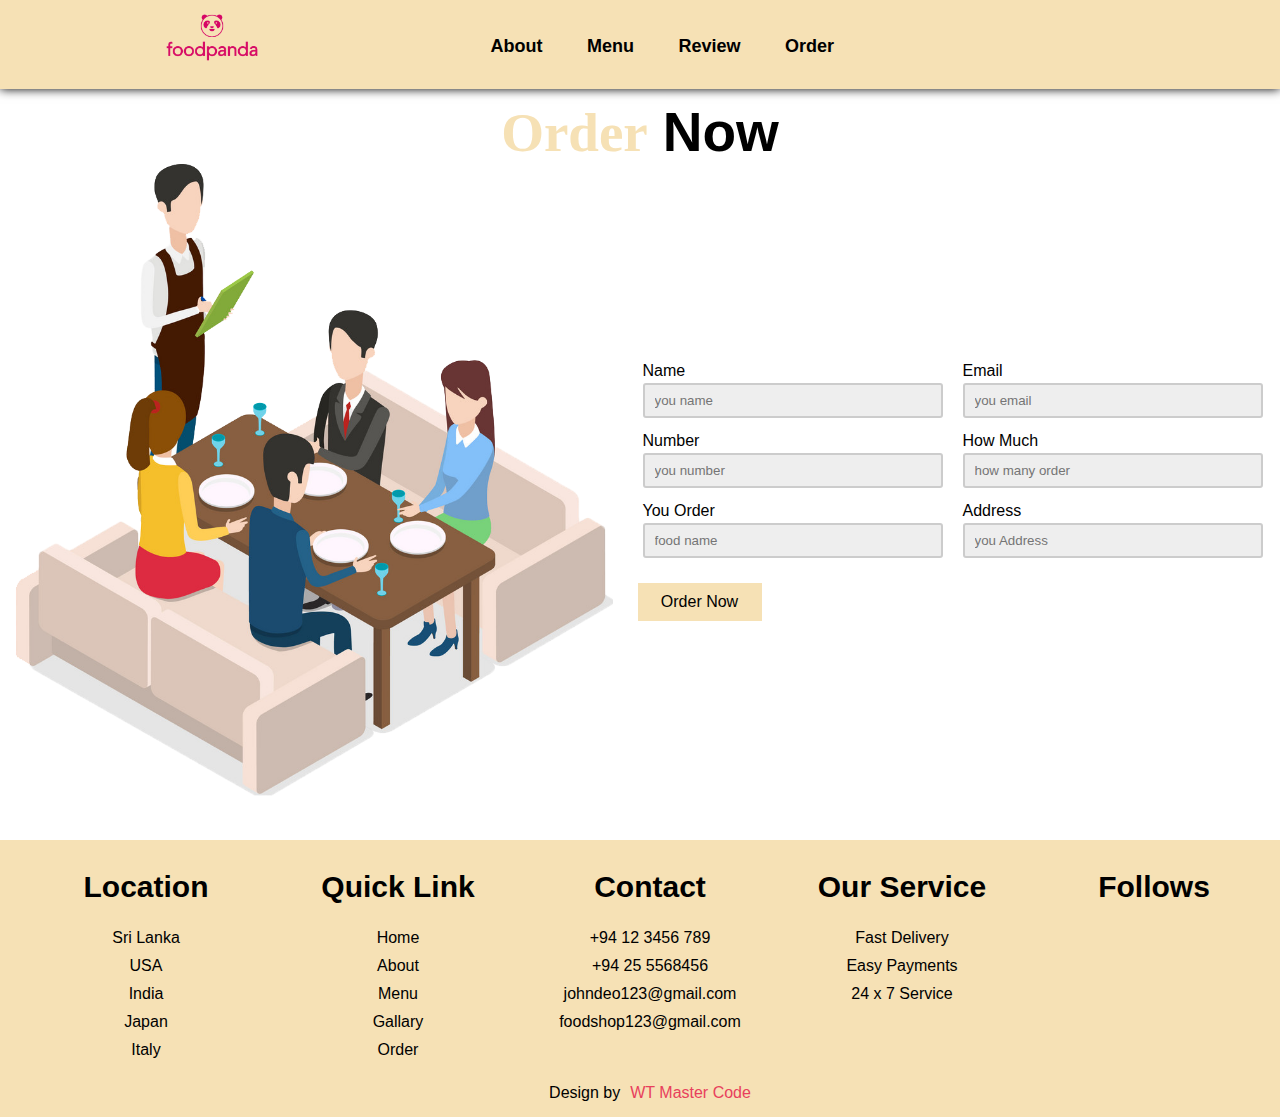
<file: order.html>
<!DOCTYPE html>
<html lang="en">
<head>
    <meta charset="UTF-8">
    <meta name="viewport" content="width=device-width, initial-scale=1.0">
    <title>order-Foodpanda</title>
    <link rel="stylesheet" href="order.css">
    <link rel="icon" href="img/icon.png">
    <link rel="stylesheet" href="https://cdnjs.cloudflare.com/ajax/libs/font-awesome/6.4.2/css/all.min.css" integrity="sha512-z3gLpd7yknf1YoNbCzqRKc4qyor8gaKU1qmn+CShxbuBusANI9QpRohGBreCFkKxLhei6S9CQXFEbbKuqLg0DA==" crossorigin="anonymous" referrerpolicy="no-referrer" />
</head>
<body>

    <!-- menu -->
    <section class="section-menu">
        <div class="logo">
            <img src="img/logo (1).png" alt="">
        </div>
        <div class="menu">
            <ul>
                <li>
                    <a href="index.html"><i class="fa-solid fa-house-chimney"></i></a>
                </li>
                <li>
                    <a href="about.html">About</a>
                </li>
                <li>
                    <a href="menu.html">Menu</a>
                </li>
                <li>
                    <a href="">Review</a>
                </li>
                <li>
                    <a href="order.html">Order</a>
                </li>
            </ul>
        </div>
        <div class="icon">
            <ul>
                <li>
                    <a href=""><i class="fa-solid fa-magnifying-glass"></i></a>
                </li>
                <li>
                    <a href=""><i class="fa-solid fa-heart"></i></a>
                </li>
                <li>
                    <a href=""><i class="fa-solid fa-cart-shopping"></i></a>
                </li>
            </ul>
        </div>
    </section>




    <!--Order-->

    <div class="order">
        <h1><span>Order</span>Now</h1>

        <div class="order_main">

            <div class="order_image">
                <img src="img/order_image.png">
            </div>

            <form action="#">

                <div class="input">
                    <p>Name</p>
                    <input type="text" placeholder="you name">
                </div>

                <div class="input">
                    <p>Email</p>
                    <input type="email" placeholder="you email">
                </div>

                <div class="input">
                    <p>Number</p>
                    <input placeholder="you number">
                </div>

                <div class="input">
                    <p>How Much</p>
                    <input type="number" placeholder="how many order">
                </div>

                <div class="input">
                    <p>You Order</p>
                    <input placeholder="food name">
                </div>

                <div class="input">
                    <p>Address</p>
                    <input placeholder="you Address">
                </div>

                <a href="#" class="order_btn">Order Now</a>

            </form>

        </div>

    </div>


    <!--Footer-->

    <footer>
        <div class="footer_main">

            <div class="footer_tag">
                <h2>Location</h2>
                <p>Sri Lanka</p>
                <p>USA</p>
                <p>India</p>
                <p>Japan</p>
                <p>Italy</p>
            </div>

            <div class="footer_tag">
                <h2>Quick Link</h2>
                <p>Home</p>
                <p>About</p>
                <p>Menu</p>
                <p>Gallary</p>
                <p>Order</p>
            </div>

            <div class="footer_tag">
                <h2>Contact</h2>
                <p>+94 12 3456 789</p>
                <p>+94 25 5568456</p>
                <p>johndeo123@gmail.com</p>
                <p>foodshop123@gmail.com</p>
            </div>

            <div class="footer_tag">
                <h2>Our Service</h2>
                <p>Fast Delivery</p>
                <p>Easy Payments</p>
                <p>24 x 7 Service</p>
            </div>

            <div class="footer_tag">
                <h2>Follows</h2>
                <i class="fa-brands fa-facebook-f"></i>
                <i class="fa-brands fa-twitter"></i>
                <i class="fa-brands fa-instagram"></i>
                <i class="fa-brands fa-linkedin-in"></i>
            </div>

        </div>

        <p class="end">Design by<span><i class="fa-solid fa-face-grin"></i> WT Master Code</span></p>

    </footer>
</body>
</html>
</file>
<file: index.css>
*{
    margin: 0;
    padding: 0;
    box-sizing: border-box;
    font-family: sans-serif;
}
html{
    scroll-behavior: smooth;
}
.section-menu{
    width: 100%;
    float: left;
    padding: 10px;
    overflow: hidden;
    box-shadow: 0 0 10px black;
    background-color: rgb(251, 230, 234);
}

.logo{
    width: 20%;
    float: left;
}
.logo img{
    width: 100px;
    float: right;
    cursor: pointer;
}
.menu{
    width: 60%;
    float: left;
}
.menu ul{
    list-style-type: none;
    margin: 0;
    padding: 0;
    text-align: center;
}
.menu ul li{
    display: inline-block;
}
.menu ul li a{
    display: block;
    text-decoration: none;
    padding: 20px;
    font-size: 18px;
    font-weight: bold;
    color: black;  
}
.menu ul li a::after{
    content: "";
    width: 0;
    height: 2px;
    background: rgb(246, 61, 92);
    display: block;
    transition: 0.2s linear;
}
.menu ul li a:hover::after{
    width: 100%;
}
.menu ul li a:hover{
    color: rgb(246, 61, 92);
}
.icon{
    width: 20%;
    float: left;
}
.icon ul{
    list-style-type: none;
    float: left;
    margin: 0;
    padding: 0;
}
.icon ul li{
    float: left;
}
.icon ul li a{
    display: block;
    text-decoration: none;
    padding: 20px;
    color: black;
}
.icon ul li a:hover{
    color: rgb(232, 64, 92);
    text-decoration: underline;
}

@media (min-width: 767px) and (max-width: 1023px) {
  
    .section-menu{
        background-color: rgb(120, 229, 251);
    }
    .logo{
        width: 100%;
        display: flex;
        margin-bottom: 40px;
        align-items: center;
        justify-content: center;
    }
    .logo img{
        width: 150px;
        margin: 0 auto;
    }
    .menu  ul  li  a{
       font-size: 24px;
    }
    .icon{
        width: 40%;
        display: flex;
        align-items: center;
        justify-content: center;
        gap: 12px;
    }
    .icon ul  li  a{
        font-size: 24px;
    }
}

@media (max-width: 415px) {
    .section-menu{
        background-color: rgb(81, 225, 76);
    }
    .logo{
        width: 100%;
        display: flex;
        align-items: center;
        justify-content: center;
    }
    .menu{
        width: 100%;
        display: flex;
        align-items: center;
        justify-content: center;
    }
    .menu ul li a{
        padding: 10px;
        font-size: 16px;
    }
    .icon{
        width: 100%;
        display: flex;
        align-items: center;
        justify-content: center;
    }
    .icon ul li a{
        padding: 10px;
        font-size: 18px;
    }
}



/* about  */

.about{
    width: 100%;
    float: left;
}
.about-main{
    width: 100%;
    height: 600px;
    position: relative;
}
.main-text{
    position: absolute;
    width: 40%;
    margin-top: 10%;
    margin-left: 10%;
}
.main-text h1{
    font-size: 60px;
    font-family: mv boli;
}
.main-text span{
    font-size: 70px;
    color: rgb(248, 91, 117);
    font-family: mv boli;
}
.main-text p{
    font-size: 18px;
    text-align: justify;
    margin-top: 40px;
}
.img{
    width: 50%;
    float: right;
}
.img img{
    width: 90%;
    margin-top: 10%;
    margin-left: 5%;
}
.about-btn{
    position: absolute;
    margin-left: 10%;
    background-color: rgb(248, 91, 117);
    padding: 10px 25px;
    text-decoration: none;
    color: rgb(255, 255, 255);
}


@media (min-width: 768px) and (max-width: 1024px){
    .about-main{
        height: 370px;  
    }
    .main-text{
        margin-top: 5%;
        margin-left: 5%;
    }
    .main-text h1{
        font-size: 22px;
    }
    .main-text span{
        font-size: 22px;
        color: rgb(120, 229, 251);
    }
    .main-text p{
        font-size: 16px;
    }
    .about-btn{
        margin-left: 5%;
        background-color: rgb(120, 229, 251);
        color: black;
    }
   
}
@media (max-width: 415px){
    .about-main{
        height: 650px;  
    }
    .main-text{
        width: 80%;
    }
    .main-text h1{
        font-size: 22px;
    }
    .main-text span{
        font-size: 28px;
        color: rgb(81, 225, 76);
    }
    .main-text p{
        font-size: 16px;
    }
    .img {
        width: 80%;
        float: left;
        margin-top: 85%;
        margin-left: 10%;
    }
    .about-btn{
        margin-left: 10%;
        background-color: rgb(81, 225, 76);
        color: black;
    }
}


/* About1 */
.about2{
    width: 100%;
    float: left;
}
.about-main2{
    width: 100%;
    height: 600px;
    position: relative;
}
.img2{
    width: 50%;
    float: left;
}
.img2 img{
    width: 90%;
    margin-top: 10%;
    margin-left: 5%;
}
.main-text2{
    position: absolute;
    width: 40%;
    margin-top: 10%;
    margin-left: 50%;
}
.main-text2 h1{
    font-size: 60px;
    font-family: mv boli;
}
.main-text2 span{
    font-size: 70px;
    color: rgb(248, 91, 117);
    font-family: mv boli;
}
.main-text2 p{
    font-size: 18px;
    text-align: justify;
    margin-top: 40px;
    margin-bottom: 80px;
}
.about-btn2{
    background-color: rgb(248, 91, 117);
    padding: 10px 25px;
    text-decoration: none;
    color: rgb(255, 255, 255);
}


@media (min-width: 768px) and (max-width: 1024px){
    .about-main2{
        height: 370px;  
    }
    .main-text2{
        margin-top: 5%;
        margin-left: 50%;
    }
    .main-text2 h1{
        font-size: 22px;
    }
    .main-text2 span{
        font-size: 22px;
        color: rgb(120, 229, 251);
    }
    .main-text2 p{
        font-size: 16px;
    }
    .about-btn2{
        background-color: rgb(120, 229, 251);
        color: black;
    }

}
@media (max-width: 415px){
    .about-main2{
        height: 750px;  
    }
    .main-text2{
        width: 80%;
        margin-left: 10%;
        margin-top: 97%;
    }
    .main-text2 h1{
        font-size: 22px;
    }
    .main-text2 span{
        font-size: 28px;
        color: rgb(81, 225, 76);
    }
    .main-text2 p{
        font-size: 14px;
        margin-bottom: 30px;
    }
    .img2 {
        width: 80%;
        float: left;
        margin-top: 10%;
        margin-left: 5%;
    }
    .img2 img{
        width: 100%;
    }
    .about-btn2{
        background-color: rgb(81, 225, 76);
        color: black;
    }
}



/* <!--Menu--> */
.order-menu{
    width: 100%;
    float: left;
    overflow: hidden;
}
.order-menu h1{
    text-align: center;
    font-size: 60px;
    font-family: mv boli;
}
.order-menu span{
    font-family: mv boli;
    color: rgb(248, 91, 117);
}
.order-menu-box{
    width: 95%;
    margin: 0 auto;
}
.menu-card{
    /* 1367 */
    width: 325px;
    height: 480px;
    float: left;
    margin-left: 35.25px;
    padding-top: 10px;
    margin-bottom: 20px;
    box-shadow: 0 0 10px rgba(0,0,0,0.2);
}
.order-menu-box1{
    margin-left: 20px;
}
.menu-img{
    width: 300px;
    height: 245px;
    margin: 0 auto;
    overflow: hidden;
}
.menu-img img{
    width: 100%;
    height: 100%;
    object-fit: cover;
    object-position: center;
    transition: 0.3s;
}
.menu-img:hover img{
    transform: scale(1.1);
}
.menu-info h2{
    width: 60%;
    text-align: center;
    margin: 10px auto 10px auto;
    font-size: 25px;
    color: rgb(248, 91, 117);
}

.menu-info p{
    text-align: center;
    margin-top: 8px;
    line-height: 21px;
}

.menu-info h3{
    text-align: center;
    margin-top: 10px;
}
.menu-icon{
    color: rgb(248, 91, 117);
    text-align: center;
    margin: 10px 0 10px 0;
}

.menu-btn{
    display: flex;
    align-items: center;
    justify-content: center;
    text-decoration: none;
    color: rgb(0, 0, 0);
    background: rgb(248, 91, 117);
    padding: 8px 10px;
    margin: 0 80px;
    transition: 0.3s;
}


@media (min-width: 768px) and (max-width: 1024px){
    .order-menu-box{
        width: 95%;
        margin: 0 auto;
    }
    .order-menu{
        margin-top: 50px;
    }
    .order-menu-box{
        width: 95%;
        margin: 0 auto;
    }
    .menu-card{
        /* 1367 */
        width: 49%;
        height: 480px;
        margin-left: 1%
    }
    .menu-img{
        width: 400px;
        background-color: rgb(120, 229, 251);
    }
    .menu-btn{
        background-color: rgb(120, 229, 251);
    }
    .menu-info h2{
        color: rgb(120, 229, 251);
    }
    .menu-icon{
        color: rgb(120, 229, 251);
    }
}
@media (max-width: 415px){
    .menu-card{
        width: 100%;
        margin-left: -2.5%;
    }
    .menu-btn{
        background-color: rgb(81, 225, 76);
    }
    .menu-info h2{
        color: rgb(81, 225, 76);
    }
    .menu-icon{
        color: rgb(81, 225, 76);
    }
    .menu-img{
        width: 300px;
    }
    .order-menu h1{
        font-size: 30px; 
    }
    .order-menu span{
        color: rgb(81, 225, 76);
    }
}



/*Gallary*/

.gallary{
    width: 100%;
    padding: 80px 0;
    overflow: hidden;
}

.gallary h1{
    font-size: 55px;
    text-align: center;
    font-family: mv boli;
}

.gallary h1 span{
    margin-left: 15px;
    color: rgb(248, 91, 117);
    font-family: mv boli;
}

.gallary .gallary_image_box{
    width: 95%;
    margin: 10px auto;
    display: grid;
    grid-template-columns: 1fr 1fr 1fr;
    grid-gap: 10px;
}

.gallary .gallary_image_box .gallary_image{
    display: flex;
    align-items: center;
    justify-content: center;
    background: black;
}

.gallary .gallary_image_box .gallary_image img{
    width: 100%;
    transition: .3s;
}

.gallary .gallary_image_box .gallary_image:hover img{
    opacity: 0.4;
}

.gallary .gallary_image_box .gallary_image h3{
    position: absolute;
    font-size: 35px;
    margin-bottom: 130px;
    color: rgb(248, 91, 117);
    font-family: polo;
    z-index: 5;
    opacity: 0;
    transition: 0.3s;
}

.gallary .gallary_image_box .gallary_image:hover h3{
    opacity: 1;
}

.gallary .gallary_image_box .gallary_image p{
    position: absolute;
    width: 400px;
    margin-top: 30px;
    text-align: center;
    color: white;
    line-height: 22px;
    opacity: 0;
    z-index: 5;
    transition: 0.3s;
}

.gallary .gallary_image_box .gallary_image:hover p{
    opacity: 1;
}

.gallary .gallary_image_box .gallary_image .gallary_btn{
    position: absolute;
    margin-top: 180px;
    color: #000;
    background: rgb(248, 91, 117);
    padding: 7px 25px;
    text-decoration: none;
    opacity: 0;
    transform: translateY(45px);
    z-index: 5;
    transition: 0.3s;
}

.gallary .gallary_image_box .gallary_image:hover .gallary_btn{
    opacity: 1;
    transform: translateY(0);
}
@media (min-width: 768px) and (max-width: 1024px){
    .gallary .gallary_image_box{
        display: grid;
        grid-template-columns: 1fr 1fr;
    }
}
@media (max-width: 415px){
    .gallary .gallary_image_box{
        display: grid;
        grid-template-columns: 1fr;
    }
    .gallary h1{
        font-size: 30px;
    }
    .gallary span{
        font-size: 30px;
    }
}


/*Review*/

.review{
    width: 100%;
    height: 100vh;
    padding: 70px 0;
}
.review h1{
    font-size: 55px;
    display: flex;
    align-items: center;
    justify-content: center;
    font-family: mv boli;
}
.review h1 span{
    margin-left: 15px;
    color: #fac031;
    font-family: mv boli;
}
.review .review_box{
    width: 95%;
    margin: 70px auto;
    display: flex;
}
.review_card{
    width: 350px;
    height: 535px;
    box-shadow: 0 2px 8px rgba(0,0,0,0.5);
    border-radius: 8px;
    padding: 8px 20px;
    margin: 0 8px;
}
.review_profile{
    display: flex;
    align-items: center;
    justify-content: center;
    position: relative;
}
.review_profile img{
    width: 180px;
    height: 180px;
    object-fit: cover;
    object-position: center;
    border-radius: 50%;
    border: 5px solid #cccccc;
}
.review_text{
    text-align: center;
}
.name{
    color: #000;
}
.review_icon{
    color: #fac031;
}
.review_social i{
    margin: 5px 1px;
    font-size: 15px;
    opacity: 0;
    cursor: pointer;
}
.review_text p{
    text-align: center;
    line-height: 22px;
}



@media (min-width: 768px) and (max-width: 1024px){
    .review .review_box{
        flex-wrap: wrap;   
    }
    .review_card{
        width: 470px;
        margin: 8px 8px;
    }
}
@media (max-width: 415px){
    .review h1{
        font-size: 32px;
    }
    .review .review_box{
        flex-wrap: wrap;
        
    }
    .review_card{
        width: 100%;
        margin: 8px 0px;
    }
}






/*Team*/

.team{
    width: 100%;
    height: 90vh;
    margin-top: 100px;
    background-image: url(img/bg1.jpg);
    background-size: cover;
    background-position: center;
}

.team h1{
    display: flex;
    align-items: center;
    justify-content: center;
    font-size: 55px;
    margin-bottom: 30px;
}

.team h1 span{
    color: #fac031;
    margin-left: 15px;
    font-family: mv boli;
}

.team h1 span::after{
    content: '';
    width: 100%;
    height: 2px;
    background: #fac031;
    display: block;
    position: relative;
    bottom: 15px;
}

.team .team_box{
    width: 95%;
    margin: 0 auto;
    display: flex;
    align-items: center;
    justify-content: center;
    position: relative;
    top: 13%;
}

.team .team_box .profile{
    width: 320px;
    height: 320px;
    border-radius: 50%;
    margin: 0 15px;
    display: flex;
    align-items: center;
    justify-content: center;
    position: relative;
    box-shadow: 0 0 8px rgba(0,0,0,0.5);
    transition: 0.4s;
}

.team .team_box .profile:hover{
    border-radius: 20px;
    height: 320px;
}

.team .team_box .profile img{
    width: 250px;
    height: 250px;
    object-fit: cover;
    object-position: center;
    border-radius: 50%;
    cursor: pointer;
    box-shadow: 0 0 8px rgba(0,0,0,0.5);
    z-index: 2;
    transition: 0.4s;
}

.team .team_box .profile:hover img{
    border-radius: 20px;
    margin-top: -230px;
}

.team .team_box .profile .info{
    position: absolute;
    text-align: center;
    top: 25%;
    transition: 0.4s;
}

.team .team_box .profile:hover .info{
    top: 60%;
}

.team .team_box .profile .info .name{
    color: #fac031;
    margin-bottom: 15px;
}

.team .team_box .profile .info .bio{
    width: 70%;
    text-align: center;
    margin: 0 auto 10px auto;
}

.team .team_box .profile .info .team_icon i{
    margin: 10px 5px 5px 0;
    cursor: pointer;
    transition: 0.3s;
}

.team .team_box .profile .info .team_icon i:hover{
    color: #fac031;
}


@media (max-width: 415px){
    .team{
        margin-top: 1800px;
    }
   
    

}


/*Footer*/

footer{
    width: 100%;
    margin-top: 80px;
    padding: 30px 0 0 20px;
    background-color: rgb(251, 230, 234);
}

footer .footer_main{
    display: grid;
    grid-template-columns: 1fr 1fr 1fr 1fr 1fr;
}

footer .footer_main .footer_tag{
    text-align: center;
}

footer .footer_main .footer_tag h2{
    color: #000;
    margin-bottom: 25px;
    font-size: 30px;
}

footer .footer_main .footer_tag p{
    margin: 10px 0;
}

footer .footer_main .footer_tag i{
    margin: 0 5px;
    cursor: pointer;
}

footer .footer_main .footer_tag i:hover{
    color: rgb(232, 64, 92);
}

footer .end{
    display: flex;
    align-items: center;
    justify-content: center;
    padding: 15px;
}

footer .end span{
    color: rgb(232, 64, 92);
    margin-left: 10px;
}
</file>
<file: about.css>
*{
    margin: 0;
    padding: 0;
    box-sizing: border-box;
    font-family: sans-serif;
}
html{
    scroll-behavior: smooth;
}
.section-menu{
    width: 100%;
    float: left;
    padding: 10px;
    overflow: hidden;
    box-shadow: 0 0 10px black;
    background-color: rgb(246, 225, 181);
}

.logo{
    width: 20%;
    float: left;
}
.logo img{
    width: 100px;
    float: right;
    cursor: pointer;
}
.menu{
    width: 60%;
    float: left;
}
.menu ul{
    list-style-type: none;
    margin: 0;
    padding: 0;
    text-align: center;
}
.menu ul li{
    display: inline-block;
}
.menu ul li a{
    display: block;
    text-decoration: none;
    padding: 20px;
    font-size: 18px;
    font-weight: bold;
    color: black;  
}
.menu ul li a::after{
    content: "";
    width: 0;
    height: 2px;
    background: rgb(246, 61, 92);
    display: block;
    transition: 0.2s linear;
}
.menu ul li a:hover::after{
    width: 100%;
}
.menu ul li a:hover{
    color: rgb(246, 61, 92);
}
.icon{
    width: 20%;
    float: left;
}
.icon ul{
    list-style-type: none;
    float: left;
    margin: 0;
    padding: 0;
}
.icon ul li{
    float: left;
}
.icon ul li a{
    display: block;
    text-decoration: none;
    padding: 20px;
    color: black;
}
.icon ul li a:hover{
    color: rgb(232, 64, 92);
    text-decoration: underline;
}

@media (min-width: 767px) and (max-width: 1023px) {
  
    .section-menu{
        background-color: rgb(120, 229, 251);
    }
.logo{
    width: 100%;
 display: flex;
 /* background-color: green; */
 margin-bottom: 40px;
 align-items: center;
 justify-content: center;
}
    .logo img{
        width: 150px;
        margin: 0 auto;
    }
    .menu  ul  li  a{
       font-size: 24px;
    }
    .icon{
        width: 40%;
        display: flex;
        align-items: center;
        justify-content: center;
        gap: 12px;
    }
    .icon ul  li  a{
        font-size: 24px;
    }
}

@media (max-width: 415px) {
    .section-menu{
        background-color: rgb(81, 225, 76);
    }
    .logo{
        width: 100%;
        display: flex;
        align-items: center;
        justify-content: center;
    }
    .menu{
        width: 100%;
        display: flex;
        align-items: center;
        justify-content: center;
    }
    .menu ul li a{
        padding: 10px;
        font-size: 16px;
    }
    .icon{
        width: 100%;
        display: flex;
        align-items: center;
        justify-content: center;
    }
    .icon ul li a{
        padding: 10px;
        font-size: 18px;
    }
}



/* about  */

.about{
    width: 100%;
    float: left;
}
.about-main{
    width: 100%;
    height: 600px;
    position: relative;
}
.main-text{
    position: absolute;
    width: 40%;
    margin-top: 10%;
    margin-left: 10%;
}
.main-text h1{
    font-size: 60px;
    font-family: mv boli;
}
.main-text span{
    font-size: 70px;
    color: rgb(248, 91, 117);
    font-family: mv boli;
}
.main-text p{
    font-size: 18px;
    text-align: justify;
    margin-top: 40px;
}
.img{
    width: 50%;
    float: right;
}
.img img{
    width: 90%;
    margin-top: 10%;
    margin-left: 5%;
}
.about-btn{
    position: absolute;
    margin-left: 10%;
    background-color: rgb(248, 91, 117);
    padding: 10px 25px;
    text-decoration: none;
    color: rgb(255, 255, 255);
}


@media (min-width: 768px) and (max-width: 1024px){
    .about-main{
        height: 370px;  
    }
    .main-text{
        margin-top: 5%;
        margin-left: 5%;
    }
    .main-text h1{
        font-size: 22px;
    }
    .main-text span{
        font-size: 22px;
        color: rgb(120, 229, 251);
    }
    .main-text p{
        font-size: 16px;
    }
    .about-btn{
        margin-left: 5%;
        background-color: rgb(120, 229, 251);
        color: black;
    }
   
}
@media (max-width: 415px){
    .about-main{
        height: 650px;  
    }
    .main-text{
        width: 80%;
    }
    .main-text h1{
        font-size: 22px;
    }
    .main-text span{
        font-size: 28px;
        color: rgb(81, 225, 76);
    }
    .main-text p{
        font-size: 16px;
    }
    .img {
        width: 80%;
        float: left;
        margin-top: 85%;
        margin-left: 10%;
    }
    .about-btn{
        margin-left: 10%;
        background-color: rgb(81, 225, 76);
        color: black;
    }
}


/* About1 */
.about2{
    width: 100%;
    float: left;
}
.about-main2{
    width: 100%;
    height: 600px;
    position: relative;
}
.img2{
    width: 50%;
    float: left;
}
.img2 img{
    width: 90%;
    margin-top: 10%;
    margin-left: 5%;
}
.main-text2{
    position: absolute;
    width: 40%;
    margin-top: 10%;
    margin-left: 50%;
}
.main-text2 h1{
    font-size: 60px;
    font-family: mv boli;
}
.main-text2 span{
    font-size: 70px;
    color: rgb(248, 91, 117);
    font-family: mv boli;
}
.main-text2 p{
    font-size: 18px;
    text-align: justify;
    margin-top: 40px;
    margin-bottom: 80px;
}
.about-btn2{
    background-color: rgb(248, 91, 117);
    padding: 10px 25px;
    text-decoration: none;
    color: rgb(255, 255, 255);
}


@media (min-width: 768px) and (max-width: 1024px){
    .about-main2{
        height: 370px;  
    }
    .main-text2{
        margin-top: 5%;
        margin-left: 50%;
    }
    .main-text2 h1{
        font-size: 22px;
    }
    .main-text2 span{
        font-size: 22px;
        color: rgb(120, 229, 251);
    }
    .main-text2 p{
        font-size: 16px;
    }
    .about-btn2{
        background-color: rgb(120, 229, 251);
        color: black;
    }

}
@media (max-width: 415px){
    .about-main2{
        height: 750px;  
    }
    .main-text2{
        width: 70%;
        margin-left: 10%;
        margin-top: 97%;
    }
    .main-text2 h1{
        font-size: 22px;
    }
    .main-text2 span{
        font-size: 28px;
        color: rgb(81, 225, 76);
    }
    .main-text2 p{
        font-size: 14px;
        margin-bottom: 30px;
    }
    .img2 {
        width: 100%;
        float: left;
        margin-top: 10%;
        margin-left: 0%;
    }
    .img2 img{
        width: 85%;
    }
    .about-btn2{
        background-color: rgb(81, 225, 76);
        color: black;
    }
}
</file>
<file: menu.css>
*{
    margin: 0;
    padding: 0;
    box-sizing: border-box;
    font-family: sans-serif;
}
html{
    scroll-behavior: smooth;
}
.section-menu{
    width: 100%;
    float: left;
    padding: 10px;
    overflow: hidden;
    box-shadow: 0 0 10px black;
    background-color: rgb(251, 230, 234);
}

.logo{
    width: 20%;
    float: left;
}
.logo img{
    width: 100px;
    float: right;
    cursor: pointer;
}
.menu{
    width: 60%;
    float: left;
}
.menu ul{
    list-style-type: none;
    margin: 0;
    padding: 0;
    text-align: center;
}
.menu ul li{
    display: inline-block;
}
.menu ul li a{
    display: block;
    text-decoration: none;
    padding: 20px;
    font-size: 18px;
    font-weight: bold;
    color: black;  
}
.menu ul li a::after{
    content: "";
    width: 0;
    height: 2px;
    background: rgb(246, 61, 92);
    display: block;
    transition: 0.2s linear;
}
.menu ul li a:hover::after{
    width: 100%;
}
.menu ul li a:hover{
    color: rgb(246, 61, 92);
}
.icon{
    width: 20%;
    float: left;
}
.icon ul{
    list-style-type: none;
    float: left;
    margin: 0;
    padding: 0;
}
.icon ul li{
    float: left;
}
.icon ul li a{
    display: block;
    text-decoration: none;
    padding: 20px;
    color: black;
}
.icon ul li a:hover{
    color: rgb(232, 64, 92);
    text-decoration: underline;
}

@media (min-width: 767px) and (max-width: 1023px) {
  
    .section-menu{
        background-color: rgb(120, 229, 251);
    }
    .logo{
        width: 100%;
        display: flex;
        margin-bottom: 40px;
        align-items: center;
        justify-content: center;
    }
    .logo img{
        width: 150px;
        margin: 0 auto;
    }
    .menu  ul  li  a{
       font-size: 24px;
    }
    .icon{
        width: 40%;
        display: flex;
        align-items: center;
        justify-content: center;
        gap: 12px;
    }
    .icon ul  li  a{
        font-size: 24px;
    }
}

@media (max-width: 415px) {
    .section-menu{
        background-color: rgb(81, 225, 76);
    }
    .logo{
        width: 100%;
        display: flex;
        align-items: center;
        justify-content: center;
    }
    .menu{
        width: 100%;
        display: flex;
        align-items: center;
        justify-content: center;
    }
    .menu ul li a{
        padding: 10px;
        font-size: 16px;
    }
    .icon{
        width: 100%;
        display: flex;
        align-items: center;
        justify-content: center;
    }
    .icon ul li a{
        padding: 10px;
        font-size: 18px;
    }
}






/* <!--Menu--> */
.order-menu{
    width: 100%;
    float: left;
    overflow: hidden;
}
.order-menu h1{
    text-align: center;
    font-size: 60px;
    font-family: mv boli;
}
.order-menu span{
    font-family: mv boli;
    color: rgb(248, 91, 117);
}
.order-menu-box{
    width: 95%;
    margin: 0 auto;
}
.menu-card{
    /* 1367 */
    width: 325px;
    height: 480px;
    float: left;
    margin-left: 35.25px;
    padding-top: 10px;
    margin-bottom: 20px;
    box-shadow: 0 0 10px rgba(0,0,0,0.2);
}
.order-menu-box1{
    margin-left: 20px;
}
.menu-img{
    width: 300px;
    height: 245px;
    margin: 0 auto;
    overflow: hidden;
}
.menu-img img{
    width: 100%;
    height: 100%;
    object-fit: cover;
    object-position: center;
    transition: 0.3s;
}
.menu-img:hover img{
    transform: scale(1.1);
}
.menu-info h2{
    width: 60%;
    text-align: center;
    margin: 10px auto 10px auto;
    font-size: 25px;
    color: rgb(248, 91, 117);
}

.menu-info p{
    text-align: center;
    margin-top: 8px;
    line-height: 21px;
}

.menu-info h3{
    text-align: center;
    margin-top: 10px;
}
.menu-icon{
    color: rgb(248, 91, 117);
    text-align: center;
    margin: 10px 0 10px 0;
}

.menu-btn{
    display: flex;
    align-items: center;
    justify-content: center;
    text-decoration: none;
    color: rgb(0, 0, 0);
    background: rgb(248, 91, 117);
    padding: 8px 10px;
    margin: 0 80px;
    transition: 0.3s;
}


@media (min-width: 768px) and (max-width: 1024px){
    .order-menu-box{
        width: 95%;
        margin: 0 auto;
    }
    .order-menu{
        margin-top: 50px;
    }
    .order-menu-box{
        width: 95%;
        margin: 0 auto;
    }
    .menu-card{
        /* 1367 */
        width: 49%;
        height: 480px;
        margin-left: 1%
    }
    .menu-img{
        width: 400px;
        background-color: rgb(120, 229, 251);
    }
    .menu-btn{
        background-color: rgb(120, 229, 251);
    }
    .menu-info h2{
        color: rgb(120, 229, 251);
    }
    .menu-icon{
        color: rgb(120, 229, 251);
    }
}
@media (max-width: 415px){
    .menu-card{
        width: 100%;
        margin-left: -2.5%;
    }
    .menu-btn{
        background-color: rgb(81, 225, 76);
    }
    .menu-info h2{
        color: rgb(81, 225, 76);
    }
    .menu-icon{
        color: rgb(81, 225, 76);
    }
    .menu-img{
        width: 300px;
    }
    .order-menu h1{
        font-size: 30px; 
    }
    .order-menu span{
        color: rgb(81, 225, 76);
    }
}
</file>
<file: order.css>
*{
    margin: 0;
    padding: 0;
    box-sizing: border-box;
    font-family: sans-serif;
}
html{
    scroll-behavior: smooth;
}
.section-menu{
    width: 100%;
    float: left;
    padding: 10px;
    overflow: hidden;
    box-shadow: 0 0 10px black;
    background-color: rgb(246, 225, 181);
}

.logo{
    width: 20%;
    float: left;
}
.logo img{
    width: 100px;
    float: right;
    cursor: pointer;
}
.menu{
    width: 60%;
    float: left;
}
.menu ul{
    list-style-type: none;
    margin: 0;
    padding: 0;
    text-align: center;
}
.menu ul li{
    display: inline-block;
}
.menu ul li a{
    display: block;
    text-decoration: none;
    padding: 20px;
    font-size: 18px;
    font-weight: bold;
    color: black;  
}
.menu ul li a::after{
    content: "";
    width: 0;
    height: 2px;
    background: rgb(246, 61, 92);
    display: block;
    transition: 0.2s linear;
}
.menu ul li a:hover::after{
    width: 100%;
}
.menu ul li a:hover{
    color: rgb(246, 61, 92);
}
.icon{
    width: 20%;
    float: left;
}
.icon ul{
    list-style-type: none;
    float: left;
    margin: 0;
    padding: 0;
}
.icon ul li{
    float: left;
}
.icon ul li a{
    display: block;
    text-decoration: none;
    padding: 20px;
    color: black;
}
.icon ul li a:hover{
    color: rgb(232, 64, 92);
    text-decoration: underline;
}

@media (min-width: 767px) and (max-width: 1023px) {
  
    .section-menu{
        background-color: rgb(246, 225, 181);
    }
.logo{
    width: 100%;
 display: flex;
 /* background-color: green; */
 margin-bottom: 40px;
 align-items: center;
 justify-content: center;
}
    .logo img{
        width: 150px;
        margin: 0 auto;
    }
    .menu  ul  li  a{
       font-size: 24px;
    }
    .icon{
        width: 40%;
        display: flex;
        align-items: center;
        justify-content: center;
        gap: 12px;
    }
    .icon ul  li  a{
        font-size: 24px;
    }
}

@media (max-width: 415px) {
    .section-menu{
        background-color: rgb(246, 225, 181);
    }
    .logo{
        width: 100%;
        display: flex;
        align-items: center;
        justify-content: center;
    }
    .menu{
        width: 100%;
        display: flex;
        align-items: center;
        justify-content: center;
    }
    .menu ul li a{
        padding: 10px;
        font-size: 16px;
    }
    .icon{
        width: 100%;
        display: flex;
        align-items: center;
        justify-content: center;
    }
    .icon ul li a{
        padding: 10px;
        font-size: 18px;
    }
}


/*Order*/

.order{
    width: 100%;
    height: 760px;
    padding: 100px 0;
}

.order h1{
    text-align: center;
    color: #000;
    font-size: 55px;
}

.order h1 span{
    color: rgb(246, 225, 181);
    margin-right: 15px;
    font-family: mv boli;
}

.order .order_main{
    display: flex;
    align-items: center;
    justify-content: space-around;
}

.order .order_main .order_image img{
    width: 600px;
}

.order .order_main form{
    display: grid;
    grid-template-columns: 1fr 1fr;
    grid-gap: 0 10px;
}

.order .order_main form .input p{
    line-height: 25px;
}

.order .order_main form .input{
    margin: 5px;
}

.order .order_main form .input input{
    width: 300px;
    height: 35px;
    padding: 0 10px;
    border: 2px solid #cccccc;
    background: #eeeeee;
    outline: none;
    border-radius: 3px;
}

.order .order_main form .input input:focus{
    border: 2px solid  black;
}

.order .order_main form .order_btn{
    padding: 10px 0;
    background-color: rgb(246, 225, 181);
    color: white;
    width: 40%;
    text-align: center;
    margin-top: 20px;
    text-decoration: none;
    color: black;
}


@media (min-width: 767px) and (max-width: 1023px){
    .order{
        background-color: aqua;
    }
    .order .order_main .order_image img{
        width: 350px;
    }
    .order .order_main form .input input{
        width: 200px;
        height: 35px;
    }
}
@media (max-width: 415px) {
    .order h1{
        font-size: 38px;
    }
    
    .order .order_main .order_image img{
        width: 150px;
    }
    .order .order_main form .input input{
        width: 80px;
        height: 30px;
    }
    .order .order_main form .order_btn{
        width: 90px;
        height: 35px;
    }
}


/*Footer*/

footer{
    width: 100%;
    margin-top: 80px;
    padding: 30px 0 0 20px;
    background-color: rgb(246, 225, 181);
}

footer .footer_main{
    display: grid;
    grid-template-columns: 1fr 1fr 1fr 1fr 1fr;
}

footer .footer_main .footer_tag{
    text-align: center;
}

footer .footer_main .footer_tag h2{
    color: #000;
    margin-bottom: 25px;
    font-size: 30px;
}

footer .footer_main .footer_tag p{
    margin: 10px 0;
}

footer .footer_main .footer_tag i{
    margin: 0 5px;
    cursor: pointer;
}

footer .footer_main .footer_tag i:hover{
    color: rgb(232, 64, 92);
}

footer .end{
    display: flex;
    align-items: center;
    justify-content: center;
    padding: 15px;
}

footer .end span{
    color: rgb(232, 64, 92);
    margin-left: 10px;
}
</file>
